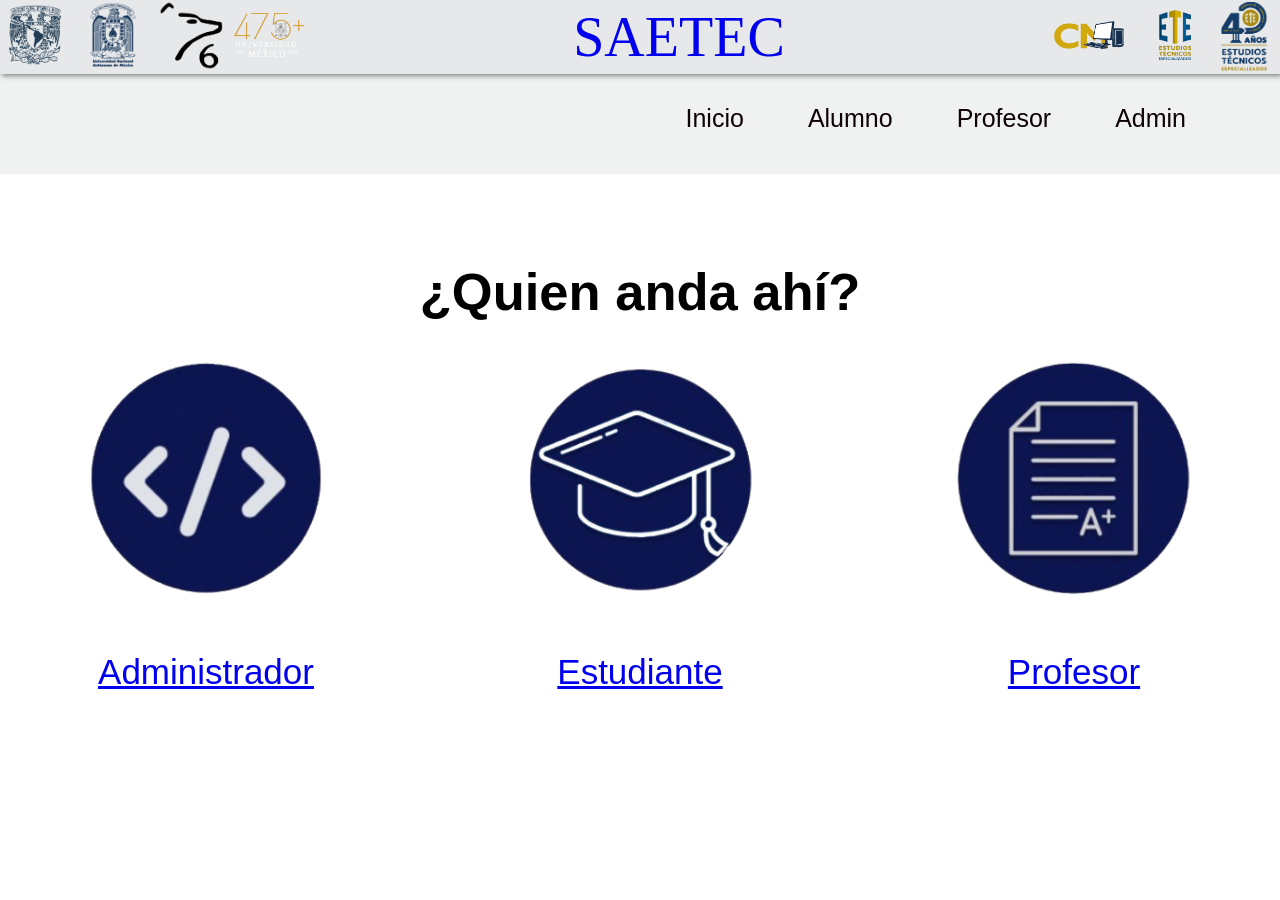
<file: templates/index.html>
<!DOCTYPE html>
<html lang="es">
<head>
    <meta charset="UTF-8">
    <meta name="viewport" content="width=device-width, initial-scale=1.0">
    <meta name="autor" content="Equipo 4: StatHorses">
    <meta name="description" content="Mi página de encabezado">
    <link rel="stylesheet" href="../statics/style/syle.css">


    <title>SAETEC</title>
</head>
<body>
    <header>
        <div id="iconos_unam">
            <div class="logo-unam">
                <a href="https://www.unam.mx/" target="_blank">
                    <img class="iconos"src="../statics/img/logo-escudo-unam.png" alt="Escudo de la UNAM">
                </a>
            </div>
            <div class="logo-enp">
                <a href="http://enp.unam.mx/" target="_blank">
                    <img class="iconos"src="../statics/img/logo_enp.jpeg" alt="Escudo de la UNAM">
                </a>
            </div>
            <div class="logo-enp6">
                <a href="https://www.prepa6.unam.mx/ENP6/_P6/" target="_blank">
                    <img class="iconos"src="../statics/img/logo-prepa6.png" alt="Escudo de la UNAM">
                </a>
            </div>
            <div class="logo-475años">
                <img class="iconos"src="../statics/img/logo-475años.png" alt="Escudo de la UNAM">
            </div>
        </div>
        <div id="titulo_encabezado">
            <a href="./index.html">
                <p>SAETEC</p>
            </a>
        </div>
        <div id="iconos_ete">
            <div class="logo-compu">
                <a href="https://www.ete.enp.unam.mx/CM.html">
                    <img class="iconos" src="../statics/img/logo_compu.jpeg" alt="Escudo de el Estudio Tecnico Especializado en Computacion">
                </a>
            </div>
            <div class="logo-ete"></div>
                <a href="https://www.ete.enp.unam.mx/">
                    <img class="iconos" src="../statics/img/logo-ete.png" alt="Escudo de los Estudios Tecnicos de la UNAM">
                </a>
            </div>
            <div class="logo-40años"></div>
                    <img class="iconos" src="../statics/img/logo-ete-40años.png" alt="Escudo de los 40 años Estudios Tecnicos de la UNAM"> 
            </div>
        </div>
    </header>
    <!------------------------BARRA DE NAVEGACIÓN--------------------------------->
    <nav class="nav">
        <div class="container">
            <nav class="menu">
                <a href="./index.html">Inicio</a>
                <a href="./inicio-sesion.php">Alumno</a>
                <a href="./inicio-sesion.php">Profesor</a>
                <a href="./inicio-sesion.php">Admin</a>
            </nav>
        </div>
    </nav>
    <br>
    <main>
        <div id="seleccion-perf">
            <h2>¿Quien anda ahí?</h2>
        </div>
        <div class="fila">
            <div class="bloque">
                <a href="./inicio-sesion.php">
                    <img src="../statics/img/admin-icon.png" alt="Icono perfil administrador" style="width: 60%;">
                    <p>Administrador</p>
                </a>
            </div>
            <div class="bloque">
                <a href="./inicio-sesion.php">
                    <img src="../statics/img/alumn-icon.png" alt="Icono perfil estudiante" style="width: 60%;">
                    <p>Estudiante</p>
                </a>
            </div>
            <div class="bloque">
                <a href="./inicio-sesion.php">
                    <img src="../statics/img/prof-icon.png" alt="Icono perfil profesor" style="width: 60%;">
                    <p>Profesor</p>
                </a>
            </div>
        </div>
    </main>
    
</body>
</html>
</file>
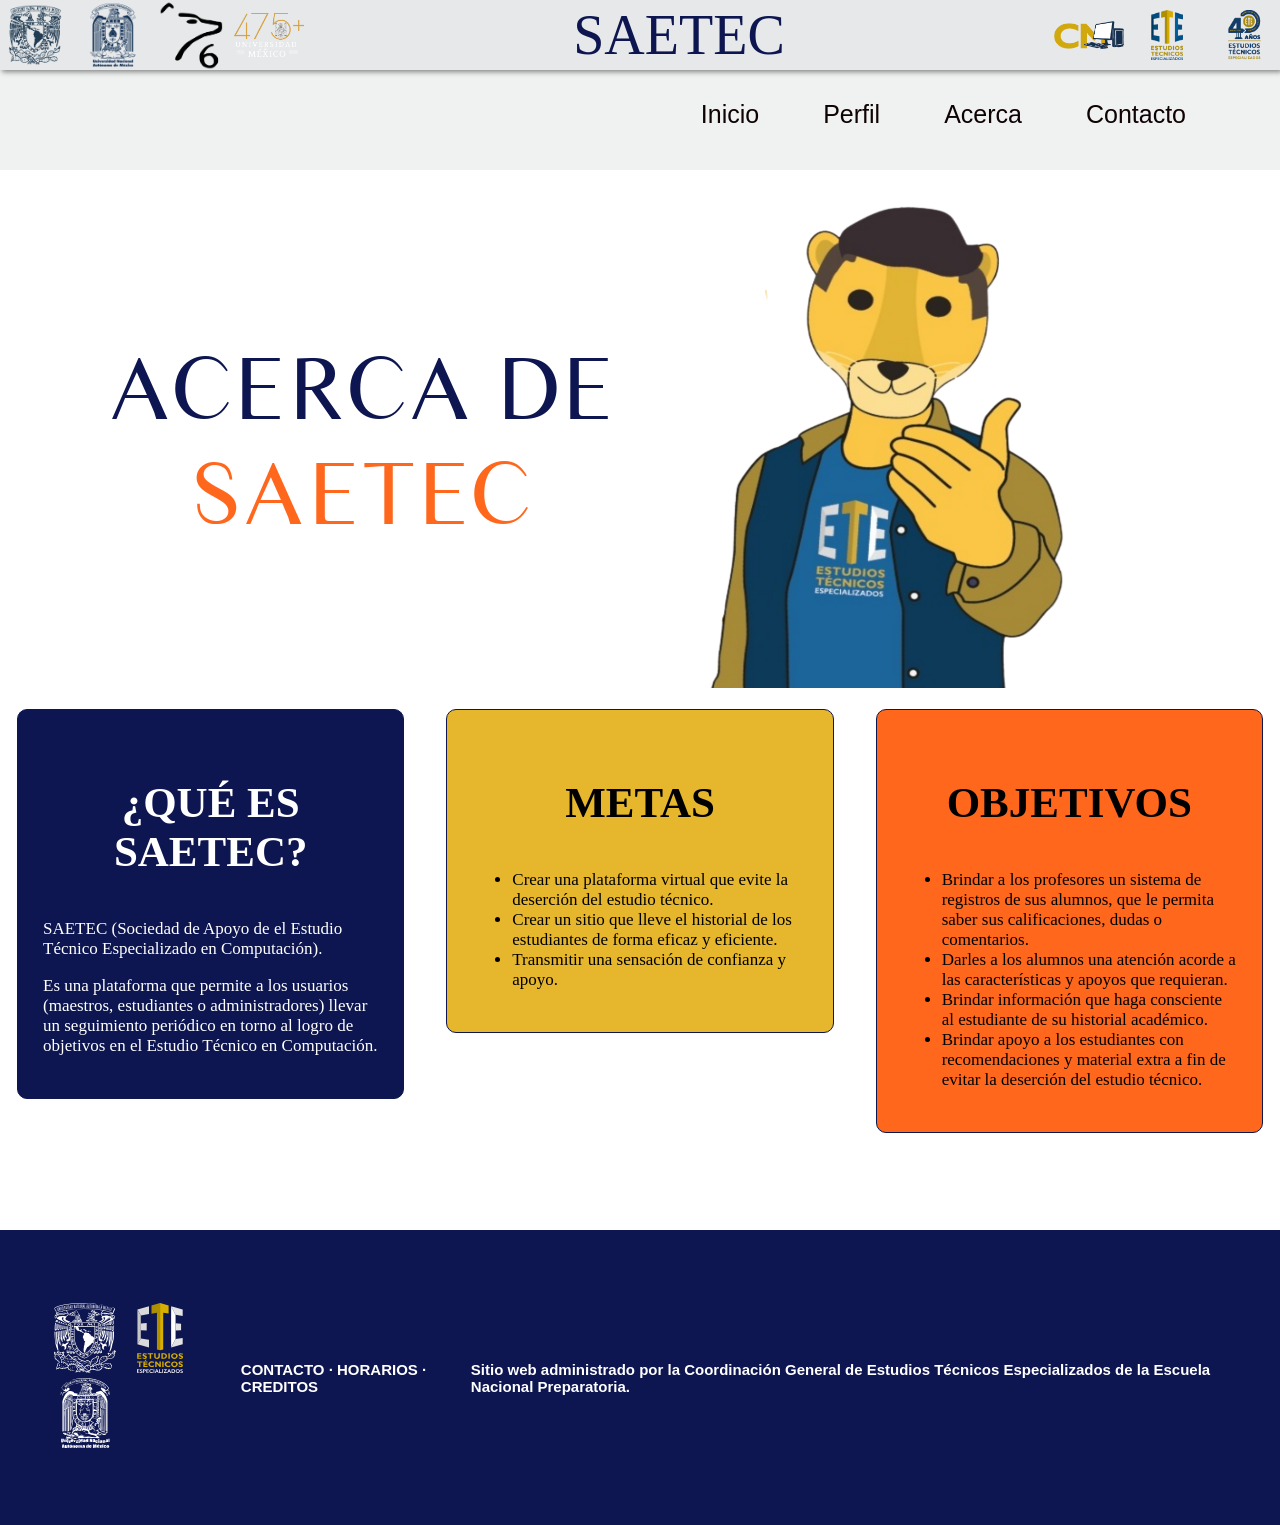
<file: templates/acerca-de.html>
<!DOCTYPE html>
<html lang="en">
<head>
    <meta charset="UTF-8">
    <meta name="viewport" content="width=device-width, initial-scale=1.0">
    <meta name="autor" content="Equipo 4: StatHorses">
    <meta name="description" content="Mi página de encabezado">
    <link rel="stylesheet" href="../statics/style/acerca-de.css">
    
    <title>SAETEC</title>
</head>
    <body>
        <!--Barra de búsqueda-->
        <header>
            <div id="iconos_unam">
                <img class="iconos" src="../statics/img/logo-escudo-unam.png" alt="Escudo de la UNAM">
                <img class="iconos" src="../statics/img/logo_enp.jpeg" alt="Escudo de la ENP">
                <img class="iconos" src="../statics/img/logo-prepa6.png" alt="Escudo de la ENP6">
                <img class="iconos" src="../statics/img/logo-475años.png" alt="Escudo de la 475-años">
            </div>
            <div id="titulo_encabezado">
                <p>SAETEC</p>
            </div>
            <div id="iconos_ete">
                <img class="iconos" src="../statics/img/logo_compu.jpeg" alt="Escudo de el Estudio Tecnico Especializado en Computacion">
                <img class="iconos" src="../statics/img/logo-ete.png" alt="Escudo de los Estudios Tecnicos de la UNAM">
                <img class="iconos" src="../statics/img/logo-ete-40años.png" alt="Escudo de los 40 años Estudios Tecnicos de la UNAM"> 
            </div>
        </header>
        <!------------------------BARRA DE NAVEGACIÓN--------------------------------->
        <nav class="nav">
            <div class="container">
                <nav class="menu">
                    <a href="./index.html">Inicio</a>
                    <a href="./perfil-alumno.html">Perfil</a>
                    <a href="./acerca-de.html">Acerca</a>
                    <a href="#">Contacto</a>
                </nav>
            </div>
        </nav>
        <br>
        <!------------------------ACERCA DE SAETEC------------------------>
        <div id="cont-general">
            <div id="cont-acerca-de">
                <div id="nombres-saetec">
                    <p class="acerca-de">ACERCA DE</p>
                    <p class="nom-pag">SAETEC</p>
                </div>
                <div id="puma-acerca-de">
                    <img class="puma-like" src="../statics/img/puma-like.png" alt="Puma de la UNAM, con pose de like">
                </div>
            </div>
            <div id="cont-info">
                <div class="subtemas">
                    <h3>¿QUÉ ES SAETEC?</h3>
                    <p>SAETEC (Sociedad de Apoyo de el Estudio Técnico Especializado en Computación).</p>
                    <p>Es una plataforma que permite a los usuarios (maestros, estudiantes o administradores) llevar un seguimiento periódico en torno al logro de objetivos en el Estudio Técnico en Computación.</p>
                </div>
                <div class="subtemas">
                    <h3>METAS</h3>
                <ul>
                    <li>Crear una plataforma virtual que evite la deserción del estudio técnico.</li>
                    <li>Crear un sitio que lleve el historial de los estudiantes de forma eficaz y eficiente.</li>
                    <li>Transmitir una sensación de confianza y apoyo.</li>
                </ul>
                </div>
                <div class="subtemas">
                    <h3>OBJETIVOS</h3>
                    <ul>
                        <li>Brindar a los profesores un sistema de registros de sus alumnos, que le permita saber sus calificaciones, dudas o comentarios.</li>
                        <li>Darles  a los alumnos una atención acorde a las características y apoyos que requieran.</li>
                        <li>Brindar información que haga consciente al estudiante de su historial académico.</li>
                        <li>Brindar apoyo a los estudiantes con recomendaciones y material extra a fin de evitar la deserción del estudio técnico.</li>
                    </ul>
                </div>
            </div>
        </div>
        <footer>
            <div id="iconos_unam">
                <h3>
                    <img class="iconos" src="../statics/img/logo_unam.svg" alt="Escudo de la UNAM">
                    <img class="iconos" src="../statics/img/logo_ete.svg" alt="Escudo de los Estudios Tecnicos de la UNAM">
                    <img class="iconos" src="../statics/img/logo_enp.svg" alt="Escudo de la ENP">
                </h3>
                <p class="link">
                    <a href="https://www.ete.enp.unam.mx/">CONTACTO</a>
                    <strong> · </strong>
                    <a href="https://www.ete.enp.unam.mx/" target="_blank">HORARIOS</a>
                    <strong> · </strong>
                    <a href="../templates/creditos.html">CREDITOS</a>
                    <p>Sitio web administrado por la Coordinación General de Estudios Técnicos Especializados de la Escuela Nacional Preparatoria.</p>
                </p>
                
            </div>
        </footer>
    </body>
</html>
</file>
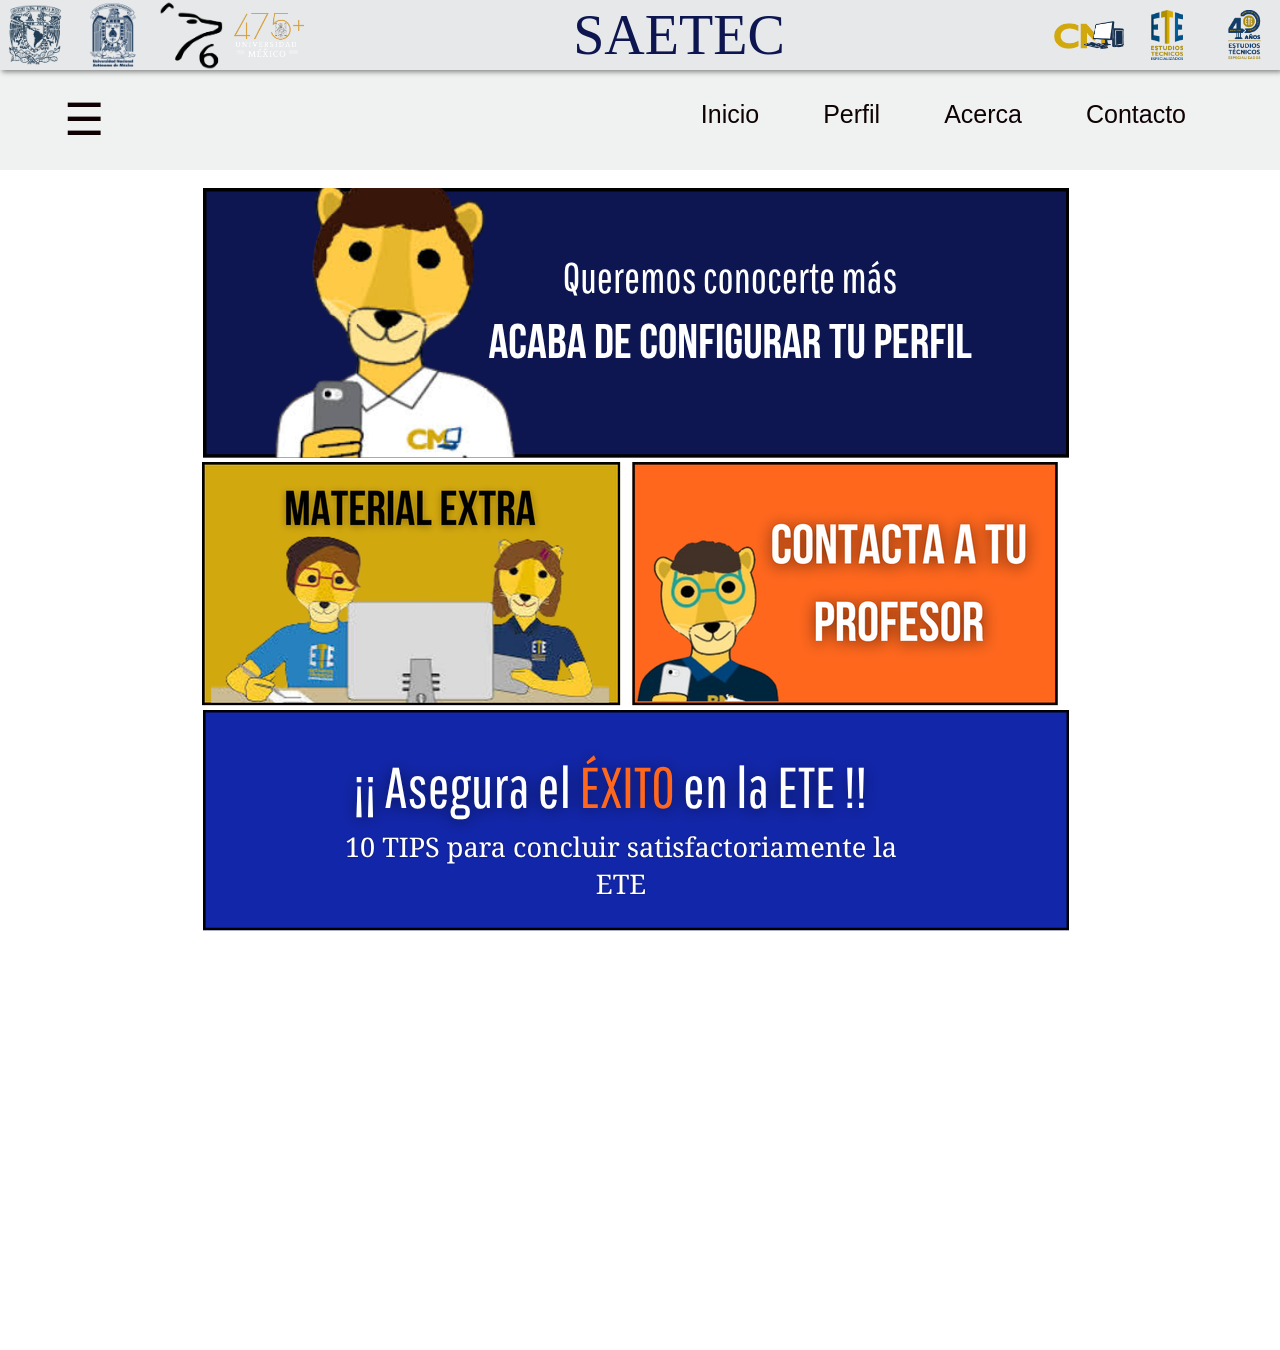
<file: templates/alumno.html>
<!DOCTYPE html>
<html lang="es">
<head>
    <meta charset="UTF-8">
    <meta name="viewport" content="width=device-width, initial-scale=1.0">
    <meta name="autor" content="Equipo 4: Aurora Vazquez">
    <meta name="description" content="Vista del Alumno">
    <link rel="stylesheet" href="../statics/style/alumno.css">
    <title>SAETEC: Alumno</title>
</head>
<body>
    <!---------------ENCABEZADO--------------------------->
    <header>
        <div id="iconos_unam">
            <img class="iconos"src="../statics/img/logo-escudo-unam.png" alt="Escuedo de la UNAM">
            <img class="iconos"src="../statics/img/logo_enp.jpeg" alt="Escuedo de la UNAM">
            <img class="iconos"src="../statics/img/logo-prepa6.png" alt="Escuedo de la UNAM">
            <img class="iconos"src="../statics/img/logo-475años.png" alt="Escuedo de la UNAM">
        </div>
        <div id="titulo_encabezado">
            <p>SAETEC</p>
        </div>
        <div id="iconos_ete">
            <img class="iconos" src="../statics/img/logo_compu.jpeg" alt="Escudo de el Estudio Tecnico Especializado en Computacion">
            <img class="iconos" src="../statics/img/logo-ete.png" alt="Escudo de los Estudios Tecnicos de la UNAM">
            <img class="iconos" src="../statics/img/logo-ete-40años.png" alt="Escudo de los 40 años Estudios Tecnicos de la UNAM"> 
        </div>
    </header>

    <!------------------------BARRA DE NAVEGACIÓN--------------------------------->
    <nav class="nav">
        <div class="container">
            <div class="btn-menu">
                <label for="btn-menu">☰</label>
            </div>
            <nav class="menu">
                <a href="./index.html">Inicio</a>
                <a href="./perfil-alumno.html">Perfil</a>
                <a href="./acerca-de.html">Acerca</a>
                <a href="#">Contacto</a>
            </nav>
        </div>
    </nav>
    <br>
    <!-------------------------------------BARRA LATERAL----------------------------------------->
    <aside>
        <div class="capa"> </div>
        <!--	--------------->
        <input type="checkbox" id="btn-menu"/>
        <div class="container-menu">
            <div class="cont-menu">
                <nav>
                    <h2>324308734</h2>
                    <a href="./perfil-alumno.html">Mi perfil</a>
                    <hr>
                    <a href="vista-perf-alumnos.html">Mis calificaciones</a>
                    <hr>
                    <a href="vista-perf-alumnos.html">Mis actividades</a>
                    <hr>
                    <a href="#">¿Cómo te has sentido?</a>
                    <hr>
                    <a href="../docs/2019_Acuerdo_Rectoria_02.pdf">Políticas de seguridad</a>
                    <hr>
                    <a href="#">Modificar datos</a>
                </nav>
                <label for="btn-menu">✖️</label>
            </div>
        </div>
    </aside>
    <!----------------------------------------CONTENIDO------------------------------------------->
    
    <main>
        <div id="contenido">
            <div id="forms">
                <a  href="./formalu.html">
                    <img src="../statics/img/forms.png" class="responsive-img" alt="Imagen animada de un puma que te pide completar tu perfil">
                </a>
            </div>
            <div id="material">
                <div class="extras">
                    <a href="./material_extra.html">
                        <img src="../statics/img/material_extra.png" alt="Imgen animada para ver material extra">
                    </a>
                </div>
                <div class="contacto">
                    <img src="../statics/img/contacta_profesor.png" alt="Imagen animada para contactar al profesor">
                </div>
            </div>
            <div id="coments">
                <img src="../statics/img/tips_alumnos.png" alt="Imagen animada para ver tips para sobrevvivir a la ete">
            </div>
        </div>
        
    </main>
    
</body>
</html>
</file>
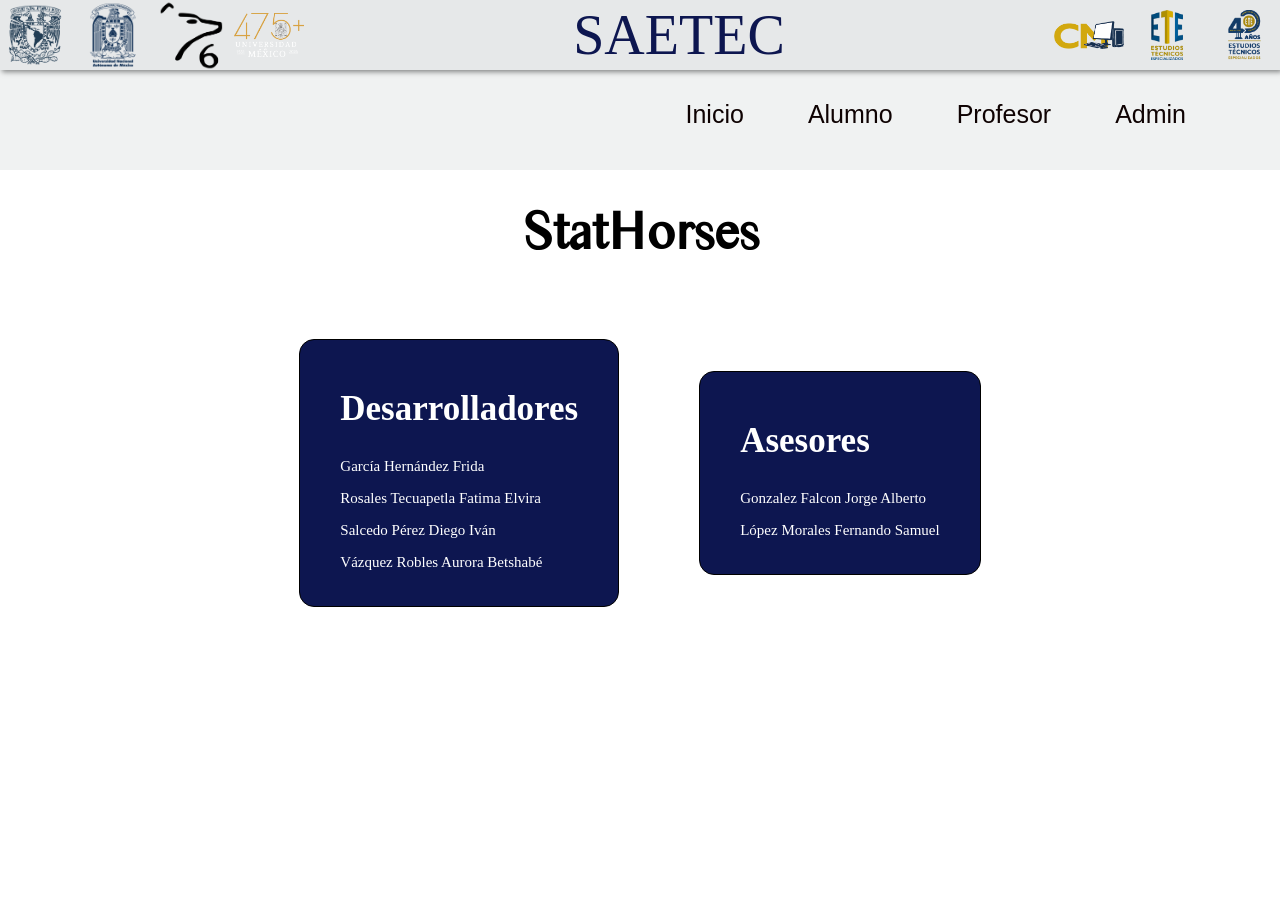
<file: templates/creditos.html>
<!DOCTYPE html>
<html lang="en">
<head>
    <meta charset="UTF-8">
    <meta name="viewport" content="width=device-width, initial-scale=1.0">
    <meta name="autor" content="Equipo 4: StatHorses">
    <meta name="description" content="Mi página de encabezado">
    <link rel="stylesheet" href="../statics/style/barra-busqueda-head.css">
    <link rel="stylesheet" href="../statics/style/creditos.css">
    
    <title>SAETEC</title>
</head>
<body>
    <!------------------------Barra de búsqueda------------------------>
    <header>
        <div id="iconos_unam">
            <img class="iconos" src="../statics/img/logo-escudo-unam.png" alt="Escudo de la UNAM">
            <img class="iconos" src="../statics/img/logo_enp.jpeg" alt="Escudo de la ENP">
            <img class="iconos" src="../statics/img/logo-prepa6.png" alt="Escudo de la ENP6">
            <img class="iconos" src="../statics/img/logo-475años.png" alt="Escudo de la 475-años">
        </div>
        <div id="titulo_encabezado">
            <p>SAETEC</p>
        </div>
        <div id="iconos_ete">
            <img class="iconos" src="../statics/img/logo_compu.jpeg" alt="Escudo de el Estudio Tecnico Especializado en Computacion">
            <img class="iconos" src="../statics/img/logo-ete.png" alt="Escudo de los Estudios Tecnicos de la UNAM">
            <img class="iconos" src="../statics/img/logo-ete-40años.png" alt="Escudo de los 40 años Estudios Tecnicos de la UNAM"> 
        </div>
    </header>
    <!------------------------BARRA DE NAVEGACIÓN------------------------>
    <nav class="nav">
        <div class="container">
            <nav class="menu">
                <a href="./index.html">Inicio</a>
                <a href="./alumno.html">Alumno</a>
                <a href="./profesor.html">Profesor</a>
                <a href="#">Admin</a>
            </nav>
        </div>
    </nav>
    <br>
    <h1>StatHorses</h1>
    <div id="equipo">
        <div>
            <h2>Desarrolladores</h2>
            <p>García Hernández Frida</p>
            <p>Rosales Tecuapetla Fatima Elvira</p>
            <p>Salcedo Pérez Diego Iván<p>
            <p>Vázquez Robles Aurora Betshabé</p>
        </div>
        <div>
            <h2>Asesores</h2>
            <p>Gonzalez Falcon Jorge Alberto</p>
            <p>López Morales Fernando Samuel</p>
        </div>
    </div>
</body>
</html>
</file>
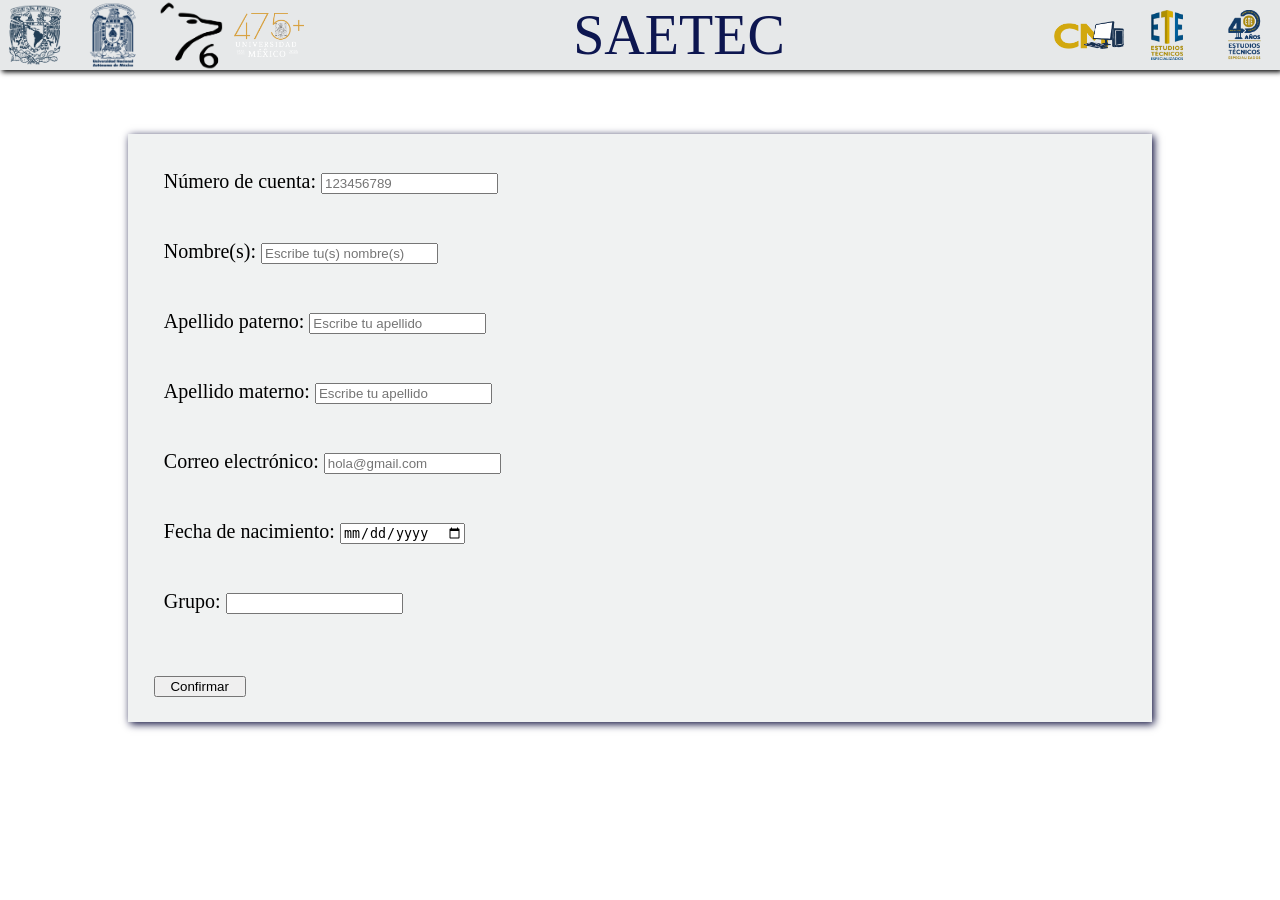
<file: templates/formalu.html>
<!DOCTYPE html>
<html lang="es">
<head>
    <meta charset="UTF-8">
    <meta name="viewport" content="width=device-width, initial-scale=1.0">
    <meta name="autor" content="Equipo 4: StatHorses">
    <meta name="description" content="Mi página de encabezado">
    <link rel="stylesheet" href="../statics/style/formalu.css">
    <title>Formulario del alumno</title>
</head>
<body>
    <header>
        <div id="iconos_unam">
            <img class="iconos"src="../statics/img/logo-escudo-unam.png" alt="Escudo de la UNAM">
            <img class="iconos"src="../statics/img/logo_enp.jpeg" alt="Escudo de la UNAM">
            <img class="iconos"src="../statics/img/logo-prepa6.png" alt="Escudo de la UNAM">
            <img id="aniv" class="iconos"src="../statics/img/logo-475años.png" alt="Escudo de la UNAM">
        </div>
        <div id="titulo_encabezado">
            <p>SAETEC</p>
        </div>
        <div id="iconos_ete">
            <img class="iconos" src="../statics/img/logo_compu.jpeg" alt="Escudo de el Estudio Tecnico Especializado en Computacion">
            <img class="iconos" src="../statics/img/logo-ete.png" alt="Escudo de los Estudios Tecnicos de la UNAM">
            <img class="iconos" src="../statics/img/logo-ete-40años.png" alt="Escudo de los 40 años Estudios Tecnicos de la UNAM"> 
        </div>
    </header>
    <form action=" " method="POST">
        <div class="form-grid">

            <div class="input-group">
                <label for="id_perfil">Número de cuenta:</label>
                <input type="text" name="id_perfil" id="ipt-id_perfil" placeholder="123456789" required>
            </div>

            <div class="input-group">
                <label for="nombre">Nombre(s):</label>
                <input type="text" name="nombre" id="ipt-nombre" placeholder="Escribe tu(s) nombre(s)" required>
            </div>

            <div class="input-group">
                <label for="apellidopat">Apellido paterno:</label>
                <input type="text" name="apellidopat" id="ipt-apellidopat" placeholder="Escribe tu apellido" required>
            </div>

            <div class="input-group">
                <label for="apellidomat">Apellido materno:</label>
                <input type="text" name="apellidomat" id="ipt-apellidomat" placeholder="Escribe tu apellido">
            </div>

            <div class="input-group">
                <label for="correo">Correo electrónico:</label>
                <input type="email" name="correo" id="ipt-correo" placeholder="hola@gmail.com" required>
            </div>

            <div class="input-group">
                <label for="fecha_nacimiento">Fecha de nacimiento:</label>
                <input type="date" name="fecha_nacimiento" id="ipt-fecha_nacimiento" required>
            </div>

            <div class="input-group">
                <label for="grupo">Grupo:</label>
                <input type="text" name="grupo" id="ipt-grupo">
            </div>

        </div>
        
        <button type="submit" class="btn-submit">Confirmar</button>
    </form>
</body>
</html>
</file>
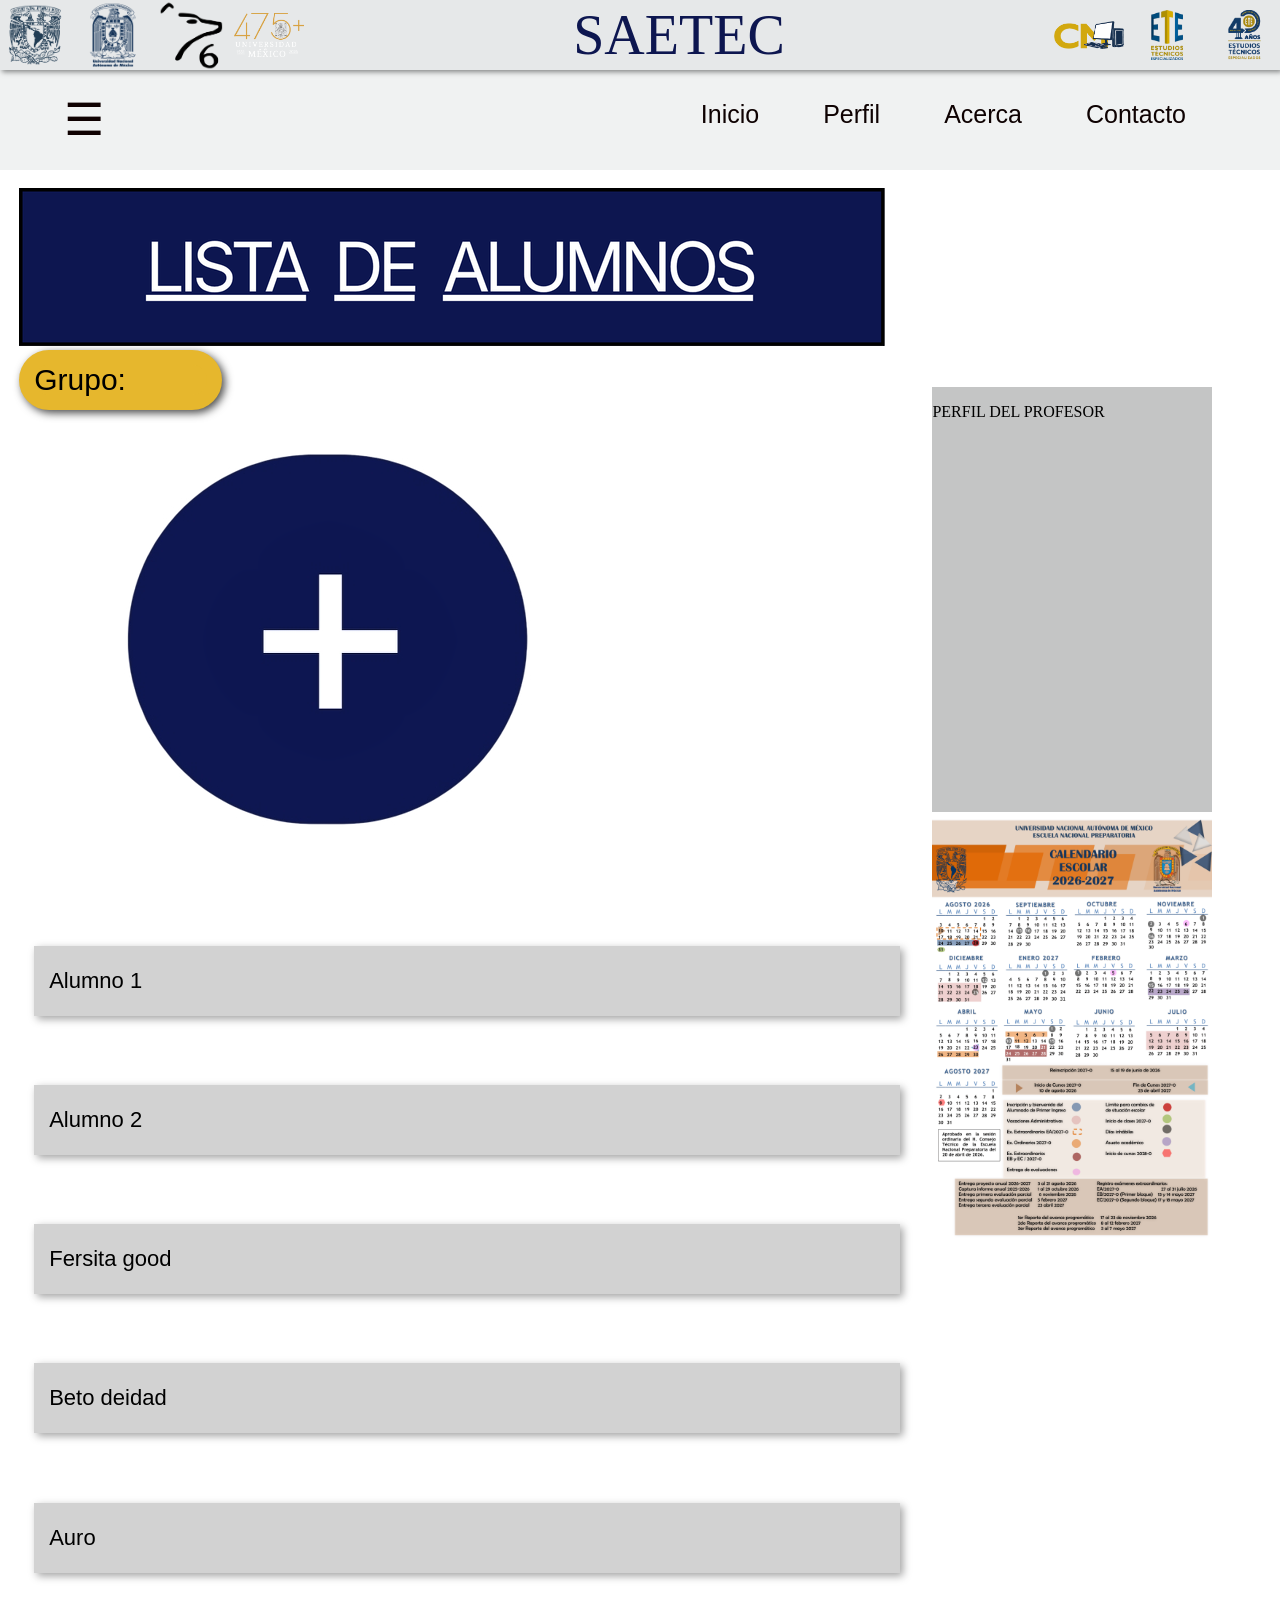
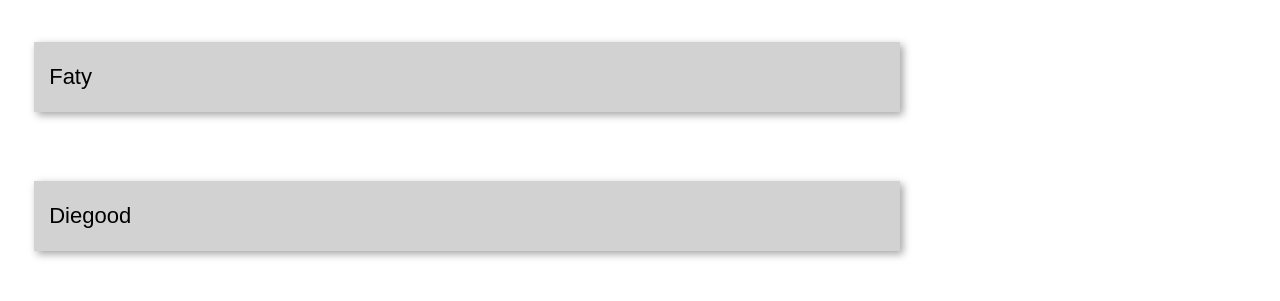
<file: templates/lista-alumnos.html>
<!DOCTYPE html>
<html lang="es">
<head>
    <meta charset="UTF-8">
    <meta name="viewport" content="width=device-width, initial-scale=1.0">
    <meta name="autor" content="Equipo 4: Frida Garcia">
    <meta name="description" content="Lista de Alumnos">
    <link rel="stylesheet" href="../statics/style/lista-alumnos.css">
    <title>SAETEC: Lista de alumnos</title>
</head>
<body>
    <header>
        <div id="iconos_unam">
            <img class="iconos"src="../statics/img/logo-escudo-unam.png" alt="Escuedo de la UNAM">
            <img class="iconos"src="../statics/img/logo_enp.jpeg" alt="Escuedo de la UNAM">
            <img class="iconos"src="../statics/img/logo-prepa6.png" alt="Escuedo de la UNAM">
            <img class="iconos"src="../statics/img/logo-475años.png" alt="Escuedo de la UNAM">
        </div>
        <div id="titulo_encabezado">
            <p>SAETEC</p>
        </div>
        <div id="iconos_ete">
            <img class="iconos" src="../statics/img/logo_compu.jpeg" alt="Escudo de el Estudio Tecnico Especializado en Computacion">
            <img class="iconos" src="../statics/img/logo-ete.png" alt="Escudo de los Estudios Tecnicos de la UNAM">
            <img class="iconos" src="../statics/img/logo-ete-40años.png" alt="Escudo de los 40 años Estudios Tecnicos de la UNAM"> 
        </div>
    </header>
    <!------------------------BARRA DE NAVEGACIÓN--------------------------------->
    <nav class="nav">
        <div class="container">
            <div class="btn-menu">
                <label for="btn-menu">☰</label>
            </div>
            <nav class="menu">
                <a href="./index.html">Inicio</a>
                <a href="./perfil-alumno.html">Perfil</a>
                <a href="./acerca-de.html">Acerca</a>
                <a href="#">Contacto</a>
            </nav>
        </div>
    </nav>
    <br>
    <!-------------------------------------BARRA LATERAL----------------------------------------->
    <aside>
        <div class="capa"> </div>
        <!--	--------------->
        <input type="checkbox" id="btn-menu"/>
        <div class="container-menu">
            <div class="cont-menu">
                <nav>
                    <h2>324308734</h2>
                    <a href="./perfil-alumno.html">Mi perfil</a>
                    <hr>
                    <a href="vista-perf-alumnos.html">Mis calificaciones</a>
                    <hr>
                    <a href="vista-perf-alumnos.html">Mis actividades</a>
                    <hr>
                    <a href="#">¿Cómo te has sentido?</a>
                    <hr>
                    <a href="../docs/2019_Acuerdo_Rectoria_02.pdf">Políticas de seguridad</a>
                    <hr>
                    <a href="#">Modificar datos</a>
                </nav>
                <label for="btn-menu">✖️</label>
            </div>
        </div>
    </aside>
    <!--------------------------------------------------CONTENIDO---------------------------------->
    <main>
        <div id="bloque-list">
            <div class="lista_alum">
                <img src="../statics/img/lista_alumnos.png" alt="Imagen para acceder a la lista de alumnos" title="añadir alumno">

            </div>

            <div id="grupos">
                <div class="boton-grupos">
                    <p>Grupo: </p> 
                </div>
                <div class="boton">
                    <img src="../statics/img/boton-list-alumn.png">
                </div>
            </div>
            <div id="lista-alumnos">
                <div class="alumno">
                    <p>Alumno 1</p>
                </div>
                <div class="alumno">
                    <p>Alumno 2</p>
                </div>
                <div class="alumno">
                    <p> Fersita good </p>
                </div>
                <div class="alumno">
                    <p>Beto deidad </p>
                </div>
                <div class="alumno">
                    <p> Auro</p>
                </div><div class="alumno">
                    <p>Faty</p>
                </div>
                <div class="alumno">
                    <p>Diegood</p>
                </div>
            </div>
        </div>

        <div id="barra-lateral">
            <div class="perfil_prof">
                <p>PERFIL DEL PROFESOR </p>
            </div>
            <div  class="calendario">
                <img src="../statics/img/Calendario-2027.png">
            </div>
        </div>
    </main>
</body>
</html>
</file>
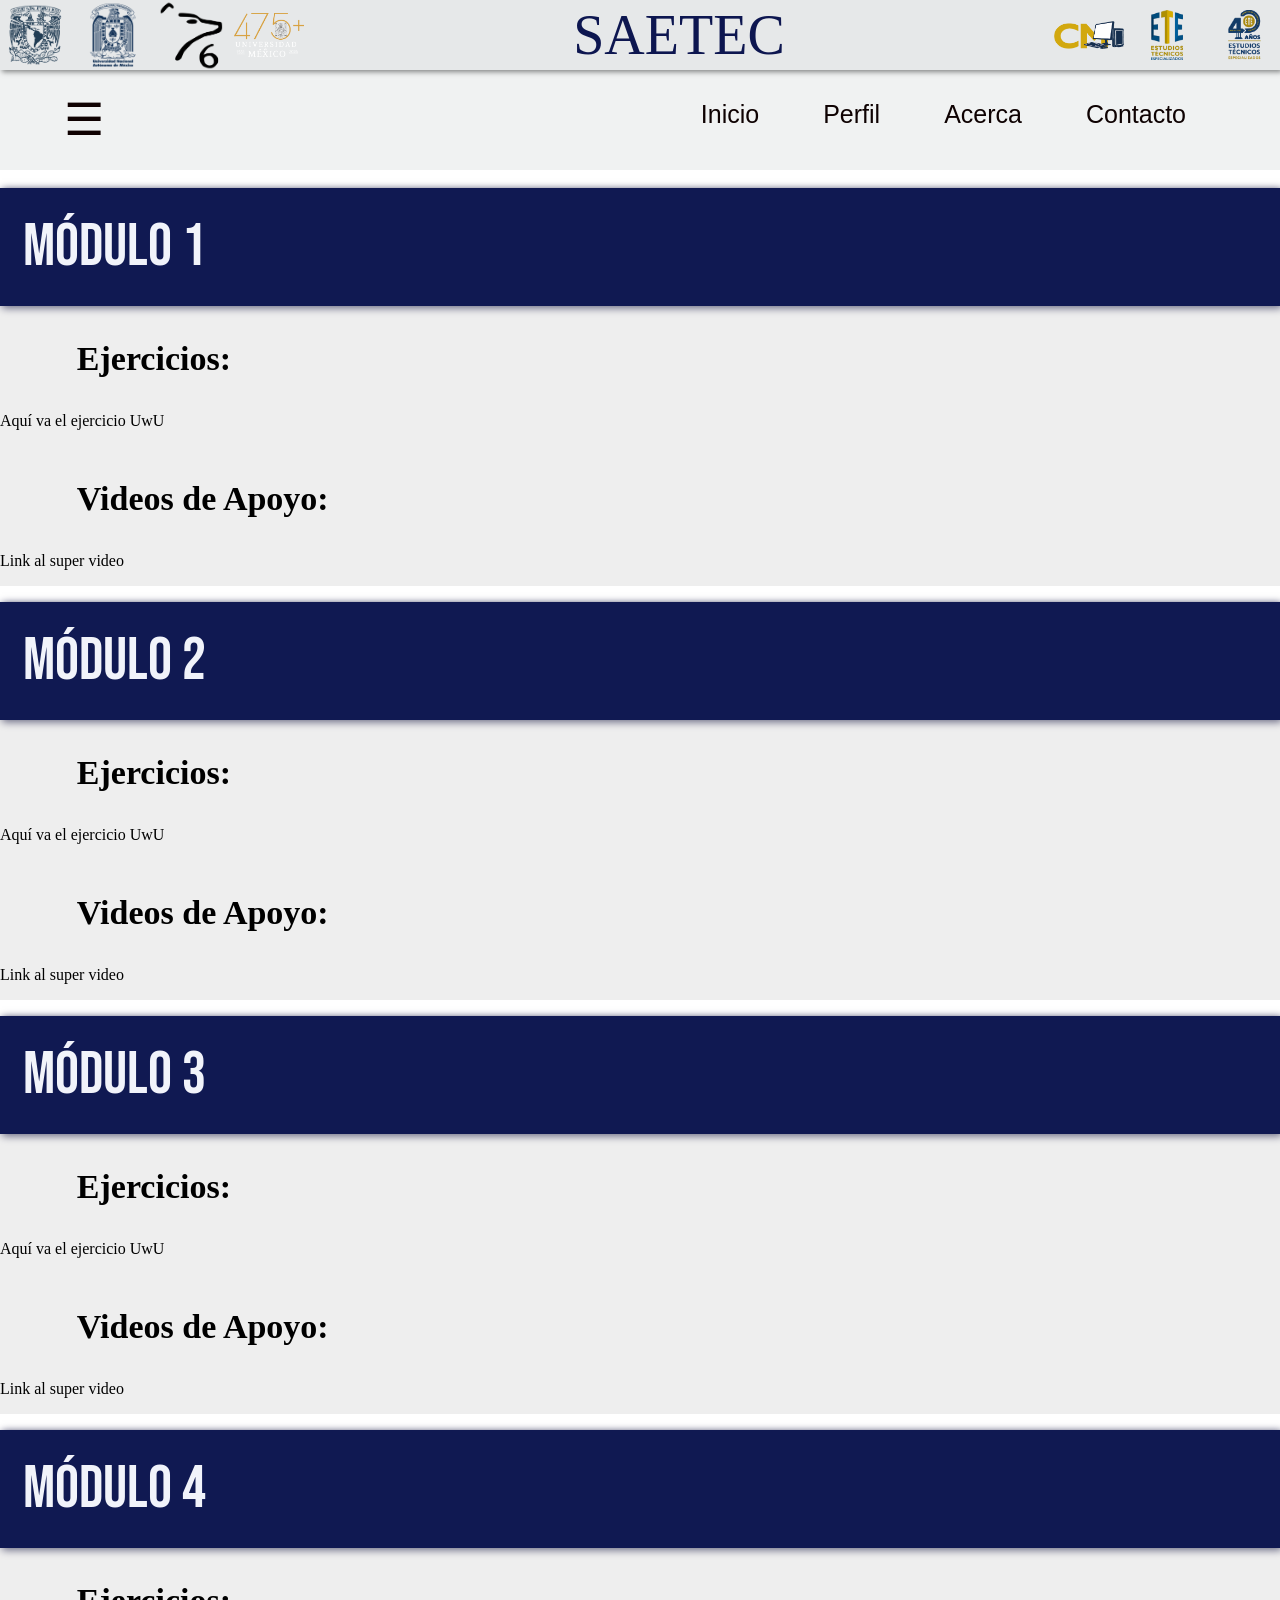
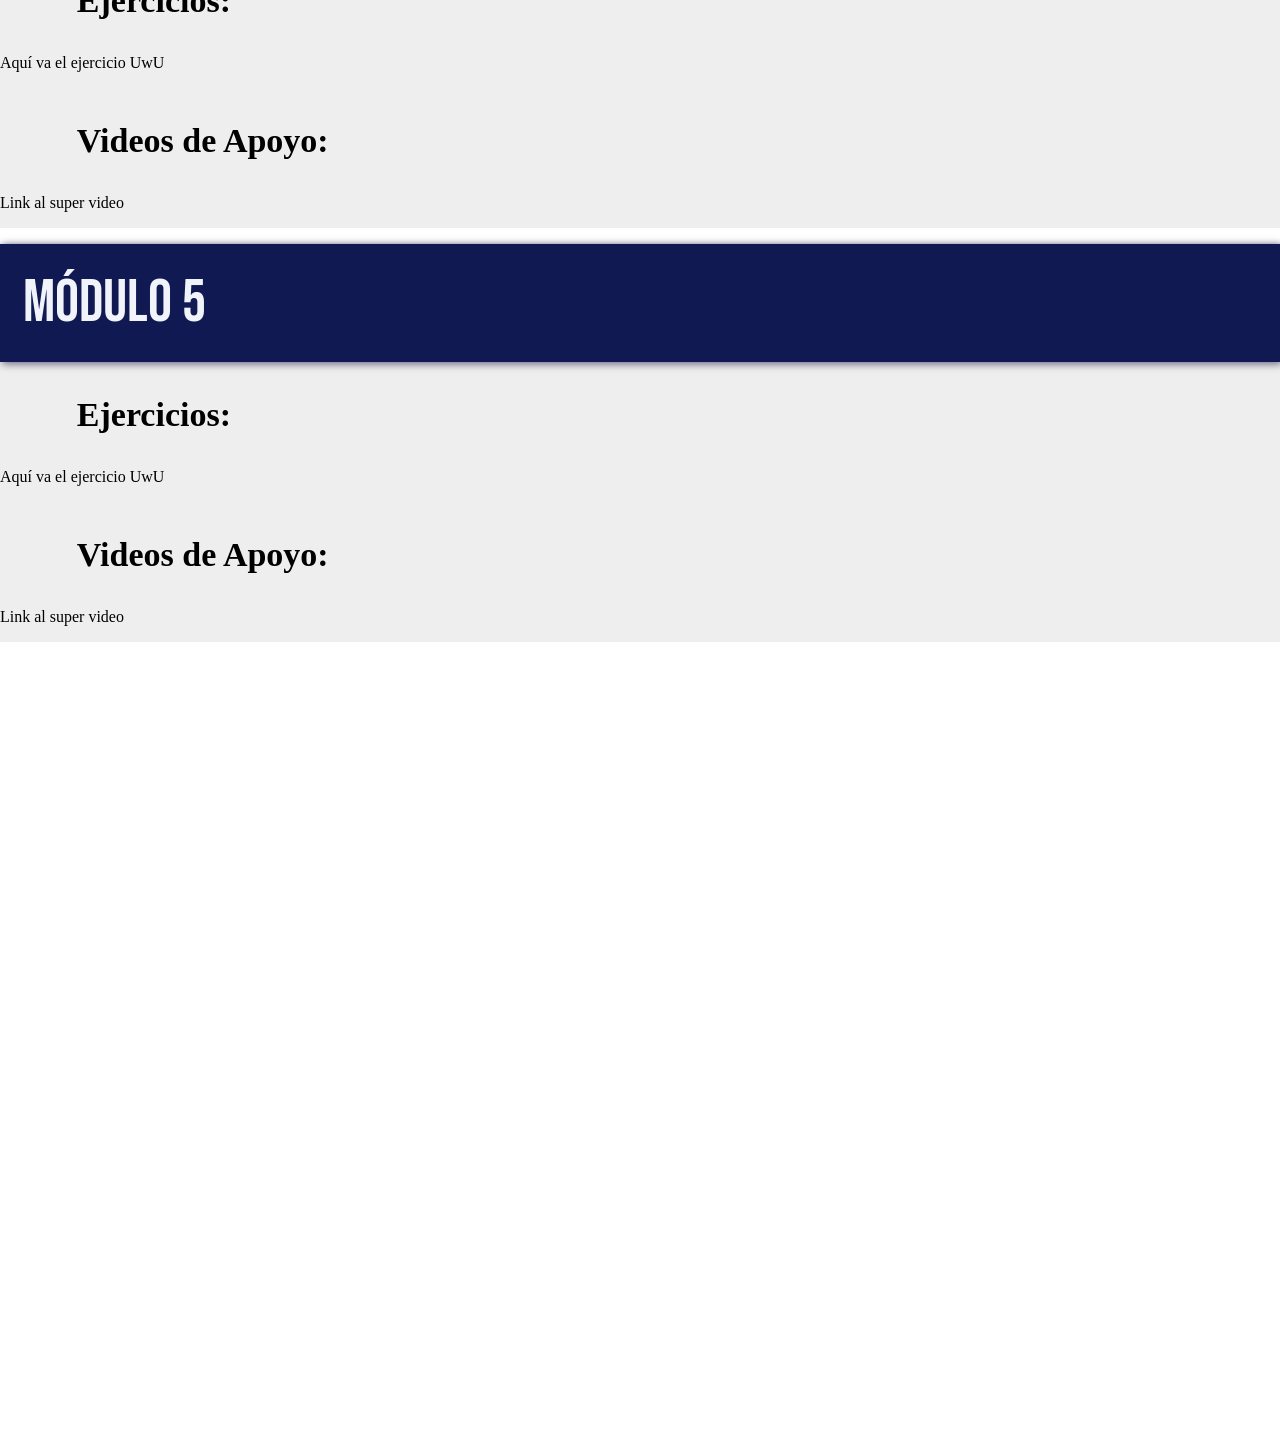
<file: templates/material_extra.html>
<!DOCTYPE html>
<html lang="en">
<head>
    <meta charset="UTF-8">
    <meta name="viewport" content="width=device-width, initial-scale=1.0">
    <meta name="autor" content="Equipo 4: Aurora Vazquez">
    <meta name="description" content="Vista del Alumno">
    <link rel="stylesheet" href="../statics/style/material_extra.css">
    <title>SAETEC: Alumno</title>
</head>
<body>
    <!---------------ENCABEZADO--------------------------->
    <header>
        <div id="iconos_unam">
            <img class="iconos"src="../statics/img/logo-escudo-unam.png" alt="Escuedo de la UNAM">
            <img class="iconos"src="../statics/img/logo_enp.jpeg" alt="Escuedo de la UNAM">
            <img class="iconos"src="../statics/img/logo-prepa6.png" alt="Escuedo de la UNAM">
            <img class="iconos"src="../statics/img/logo-475años.png" alt="Escuedo de la UNAM">
        </div>
        <div id="titulo_encabezado">
            <p>SAETEC</p>
        </div>
        <div id="iconos_ete">
            <img class="iconos" src="../statics/img/logo_compu.jpeg" alt="Escudo de el Estudio Tecnico Especializado en Computacion">
            <img class="iconos" src="../statics/img/logo-ete.png" alt="Escudo de los Estudios Tecnicos de la UNAM">
            <img class="iconos" src="../statics/img/logo-ete-40años.png" alt="Escudo de los 40 años Estudios Tecnicos de la UNAM"> 
        </div>
    </header>

    <!------------------------BARRA DE NAVEGACIÓN--------------------------------->
    <nav class="nav">
        <div class="container">
            <div class="btn-menu">
                <label for="btn-menu">☰</label>
            </div>
            <nav class="menu">
                <a href="./index.html">Inicio</a>
                <a href="./perfil-alumno.html">Perfil</a>
                <a href="./acerca-de.html">Acerca</a>
                <a href="#">Contacto</a>
            </nav>
        </div>
    </nav>
    <br>
    <!-------------------------------------BARRA LATERAL----------------------------------------->
    <aside>
        <div class="capa"> </div>
        <!--	--------------->
        <input type="checkbox" id="btn-menu"/>
        <div class="container-menu">
            <div class="cont-menu">
                <nav>
                    <h2>324308734</h2>
                    <a href="./perfil-alumno.html">Mi perfil</a>
                    <hr>
                    <a href="vista-perf-alumnos.html">Mis calificaciones</a>
                    <hr>
                    <a href="vista-perf-alumnos.html">Mis actividades</a>
                    <hr>
                    <a href="#">¿Cómo te has sentido?</a>
                    <hr>
                    <a href="../docs/2019_Acuerdo_Rectoria_02.pdf">Políticas de seguridad</a>
                    <hr>
                    <a href="#">Modificar datos</a>
                </nav>
                <label for="btn-menu">✖️</label>
            </div>
        </div>
    </aside>
    <!----------------------------------------CONTENIDO------------------------------------------->
    <main>
        <div id="materiales">
            <div id="modulo">
                <div class="titulo_modulo">Módulo 1</div>
                <div class="ejercicio">
                    <h3> Ejercicios: </h3>
                        <p>Aquí va el ejercicio UwU</p>
                </div>
                <div class="video">
                    <h3>Videos de Apoyo:</h3>
                        <p>Link al super video</p>
                </div>
            </div>
            <div id="modulo">
                <div class="titulo_modulo">Módulo 2</div>
                <div class="ejercicio">
                    <h3> Ejercicios: </h3>
                        <p>Aquí va el ejercicio UwU</p>
                </div>
                <div class="video">
                    <h3>Videos de Apoyo:</h3>
                        <p>Link al super video</p>
                </div>
            </div>
            <div id="modulo">
                <div class="titulo_modulo">Módulo 3</div>
                <div class="ejercicio">
                    <h3> Ejercicios: </h3>
                        <p>Aquí va el ejercicio UwU</p>
                </div>
                <div class="video">
                    <h3>Videos de Apoyo:</h3>
                        <p>Link al super video</p>
                </div>
            </div>
            <div id="modulo">
                <div class="titulo_modulo">Módulo 4</div>
                <div class="ejercicio">
                    <h3> Ejercicios: </h3>
                        <p>Aquí va el ejercicio UwU</p>
                </div>
                <div class="video">
                    <h3>Videos de Apoyo:</h3>
                        <p>Link al super video</p>
                </div>
            </div>
            <div id="modulo">
                <div class="titulo_modulo">Módulo 5</div>
                <div class="ejercicio">
                    <h3> Ejercicios: </h3>
                        <p>Aquí va el ejercicio UwU</p>
                </div>
                <div class="video">
                    <h3>Videos de Apoyo:</h3>
                        <p>Link al super video</p>
                </div>
            </div>
        </div>
    </main>
</body>
</html>
</file>
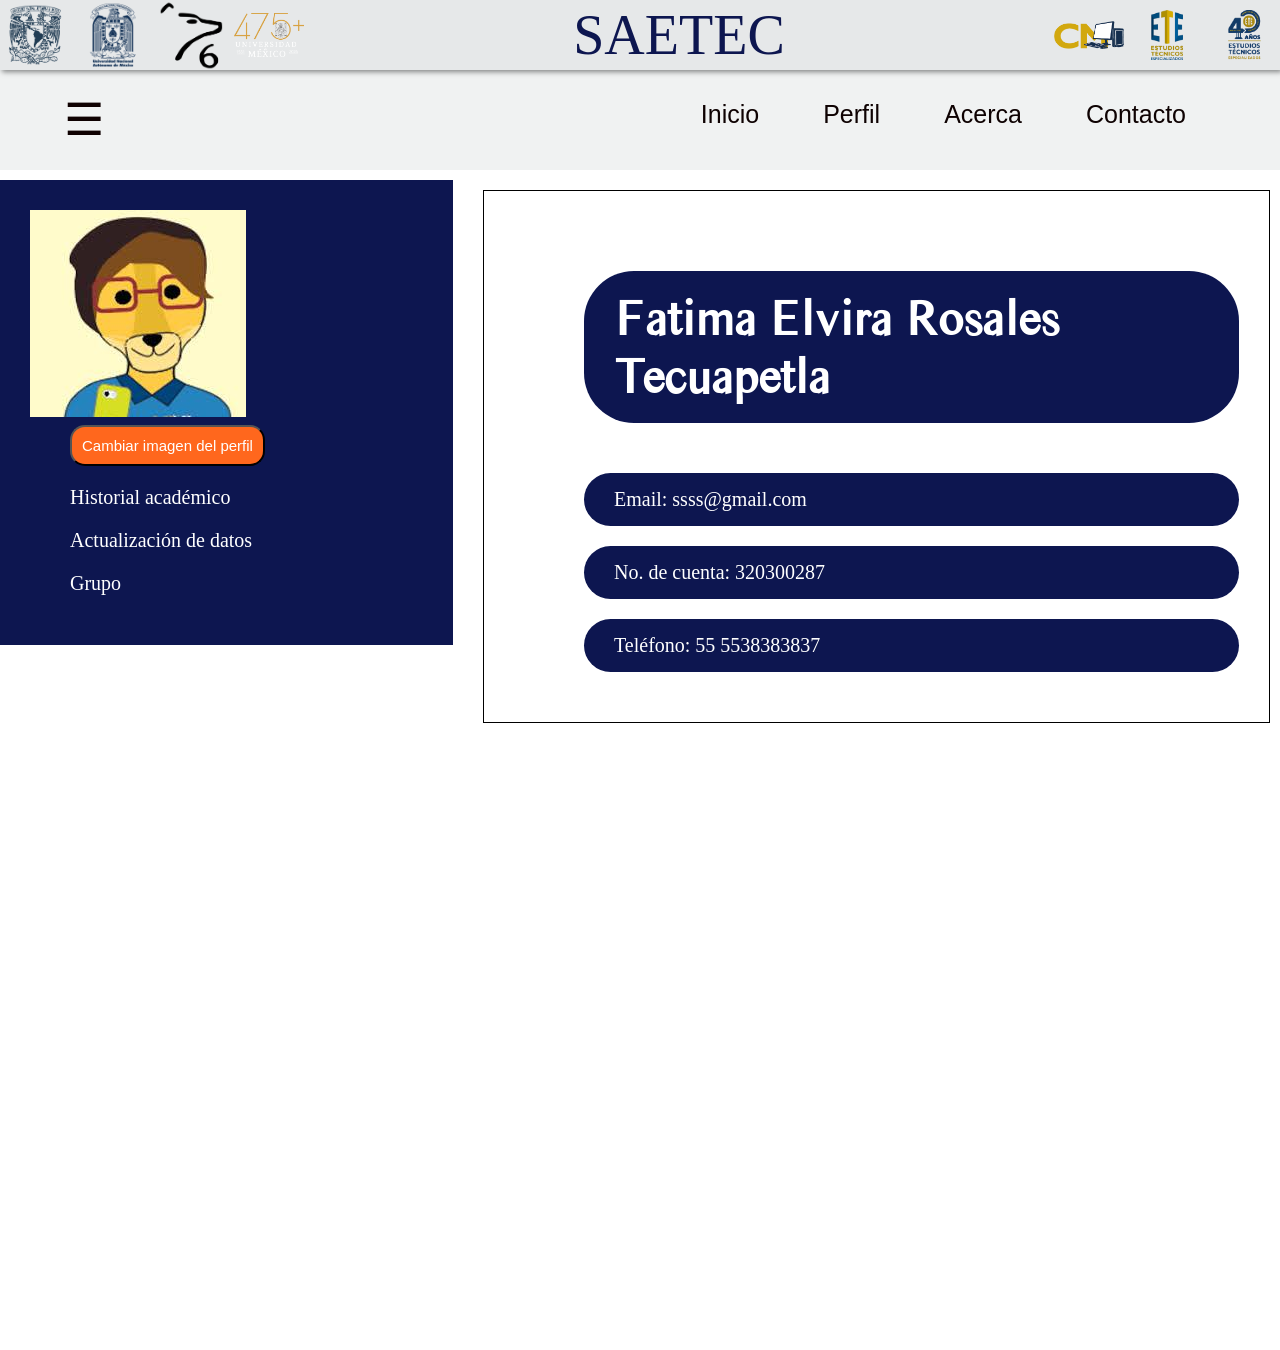
<file: templates/perfil-alumno.html>
<!DOCTYPE html>
<html lang="en">
<head>
    <meta charset="UTF-8">
    <meta name="viewport" content="width=device-width, initial-scale=1.0">
    <meta name="autor" content="Equipo 4: StatHorses">
    <meta name="description" content="Mi página de encabezado">
    <link rel="stylesheet" href="../statics/style/barra-busqueda-head.css">
    <link rel="stylesheet" href="../statics/style/perfil-alumno.css">
    
    <title>SAETEC</title>
</head>
    <body>
        <!--Barra de búsqueda-->
        <header>
            <div id="iconos_unam">
                <img class="iconos" src="../statics/img/logo-escudo-unam.png" alt="Escudo de la UNAM">
                <img class="iconos" src="../statics/img/logo_enp.jpeg" alt="Escudo de la UNAM">
                <img class="iconos" src="../statics/img/logo-prepa6.png" alt="Escudo de la UNAM">
                <img class="iconos" src="../statics/img/logo-475años.png" alt="Escudo de la UNAM">
            </div>
            <div id="titulo_encabezado">
                <p>SAETEC</p>
            </div>
            <div id="iconos_ete">
                <img class="iconos" src="../statics/img/logo_compu.jpeg" alt="Escudo de el Estudio Tecnico Especializado en Computacion">
                <img class="iconos" src="../statics/img/logo-ete.png" alt="Escudo de los Estudios Tecnicos de la UNAM">
                <img class="iconos" src="../statics/img/logo-ete-40años.png" alt="Escudo de los 40 años Estudios Tecnicos de la UNAM"> 
            </div>
        </header>
        <!------------------------BARRA DE NAVEGACIÓN--------------------------------->
        <nav class="nav">
            <div class="container">
                <div class="btn-menu">
                    <label for="btn-menu">☰</label>
                </div>
                <nav class="menu">
                    <a href="./index.html">Inicio</a>
                    <a href="./perfil-alumno.html">Perfil</a>
                    <a href="./acerca-de.html">Acerca</a>
                    <a href="#">Contacto</a>
                </nav>
            </div>
        </nav>
        <!-------------------------------------BARRA LATERAL----------------------------------------->
        <aside>
            <div class="capa"> </div>
            <!--  --------------->
            <input type="checkbox" id="btn-menu"/>
            <div class="container-menu">
                <div class="cont-menu">
                    <nav>
                        <h2>324308734</h2>
                        <a href="./perfil-alumno.html">Mi perfil</a>
                        <hr>
                        <a href="vista-perf-alumnos.html">Mis calificaciones</a>
                        <hr>
                        <a href="vista-perf-alumnos.html">Mis actividades</a>
                        <hr>
                        <a href="#">¿Cómo te has sentido?</a>
                        <hr>
                        <a href="../docs/2019_Acuerdo_Rectoria_02.pdf">Políticas de seguridad</a>
                        <hr>
                        <a href="#">Modificar datos</a>
                    </nav>
                    <label for="btn-menu">✖️</label>
                </div>
            </div>
        </aside>
        <!----------------------------------------CONTENIDO------------------------------------------->
        <div id="cont-general">
            <div id="barra-lateral">
                <img src="../statics/img/perfil-icon.jpeg" alt="Foto del alumno" class="alumno-icon">
                <button>Cambiar imagen del perfil</button>
                <p>Historial académico</p>
                <p>Actualización de datos</p>
                <p>Grupo</p>
            </div>
            <div id="datos-alumno">
                <div >
                    <h3>Fatima Elvira Rosales Tecuapetla</h3>
                    <p name="correo-usuario">Email: ssss@gmail.com</p>
                    <p name="no-cuenta">No. de cuenta: 320300287</p>
                    <p name="telefono">Teléfono: 55 5538383837</p>
                </div>
            </div>
        </div>
    </body>
</html>
</file>
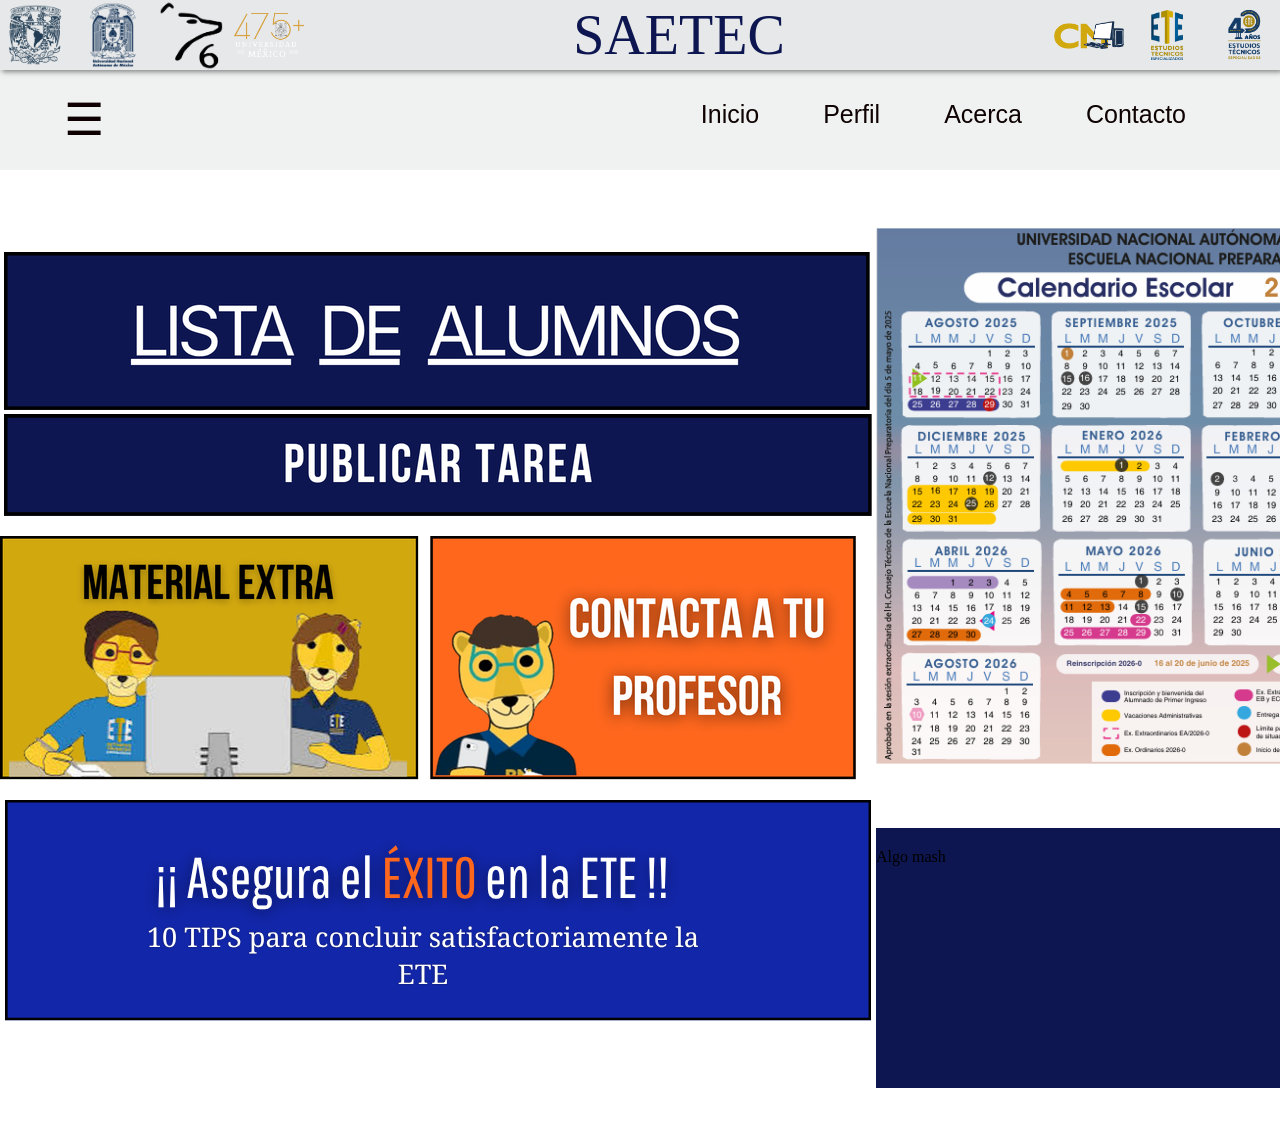
<file: templates/profesor.html>
<!DOCTYPE html>
<html lang="es">
<head>
    <meta charset="UTF-8">
    <meta name="viewport" content="width=device-width, initial-scale=1.0">
    <meta name="autor" content="Equipo 4: Aurora Vazquez">
    <meta name="description" content="Vista del Alumno">
    <link rel="stylesheet" href="../statics/style/profesor.css">
    <title>SAETEC: Alumno</title>
</head>
<body>
    <!---------------ENCABEZADO--------------------------->
    <header>
        <div id="iconos_unam">
            <img class="iconos"src="../statics/img/logo-escudo-unam.png" alt="Escuedo de la UNAM">
            <img class="iconos"src="../statics/img/logo_enp.jpeg" alt="Escuedo de la UNAM">
            <img class="iconos"src="../statics/img/logo-prepa6.png" alt="Escuedo de la UNAM">
            <img class="iconos"src="../statics/img/logo-475años.png" alt="Escuedo de la UNAM">
        </div>
        <div id="titulo_encabezado">
            <p>SAETEC</p>
        </div>
        <div id="iconos_ete">
            <img class="iconos" src="../statics/img/logo_compu.jpeg" alt="Escudo de el Estudio Tecnico Especializado en Computacion">
            <img class="iconos" src="../statics/img/logo-ete.png" alt="Escudo de los Estudios Tecnicos de la UNAM">
            <img class="iconos" src="../statics/img/logo-ete-40años.png" alt="Escudo de los 40 años Estudios Tecnicos de la UNAM"> 
        </div>
    </header>

    <!------------------------BARRA DE NAVEGACIÓN--------------------------------->
    <nav class="nav">
        <div class="container">
            <div class="btn-menu">
                <label for="btn-menu">☰</label>
            </div>
            <nav class="menu">
                <a href="./index.html">Inicio</a>
                <a href="./perfil-alumno.html">Perfil</a>
                <a href="./acerca-de.html">Acerca</a>
                <a href="#">Contacto</a>
            </nav>
        </div>
    </nav>
    <br>
    <!-------------------------------------BARRA LATERAL----------------------------------------->
    <aside>
        <div class="capa"> </div>
        <!--	--------------->
        <input type="checkbox" id="btn-menu"/>
        <div class="container-menu">
            <div class="cont-menu">
                <nav>
                    <h2>324308734</h2>
                    <a href="./perfil-alumno.html">Mi perfil</a>
                    <hr>
                    <a href="vista-perf-alumnos.html">Mis calificaciones</a>
                    <hr>
                    <a href="vista-perf-alumnos.html">Mis actividades</a>
                    <hr>
                    <a href="#">¿Cómo te has sentido?</a>
                    <hr>
                    <a href="../docs/2019_Acuerdo_Rectoria_02.pdf">Políticas de seguridad</a>
                    <hr>
                    <a href="#">Modificar datos</a>
                </nav>
                <label for="btn-menu">✖️</label>
            </div>
        </div>
    </aside>
    <!----------------------------------------CONTENIDO------------------------------------------->
    
    <main>
        <div id="contenido">
            <div id="lista">
                <div class="lista_alum">
                    <a href="./lista-alumnos.html">
                        <img src="../statics/img/lista_alumnos.png" alt="Imagen para acceder a la lista de alumnos">
                    </a>
                </div>
                <div class="tarea">
                    <img src="../statics/img/publi_tarea.png" alt="Imagen con texto publicar tarea">

                </div>
            </div>
            <div id="material">
                <div class="extras">
                    <a href="./material_extra.html">
                        <img src="../statics/img/material_extra.png" alt="Imgen animada para ver material extra">
                    </a>                </div>
                <div class="contacto">
                    <img src="../statics/img/contacta_profesor.png" alt="Imagen animada para contactar al profesor">
                </div>
            </div>
            <div id="coments">
                <img src="../statics/img/tips_alumnos.png" alt="Imagen animada para ver tips para sobrevvivir a la ete">
            </div>
        </div>
        
        <div id="calendario">
            <div id="cal">
                <img src="../statics/img/calendario.png" alt="Calenadrio enp">
            </div>
            <div>
                <p>Algo mash</p>
            </div>
        </div>
    
    </main>
    
</body>
</html>
</file>
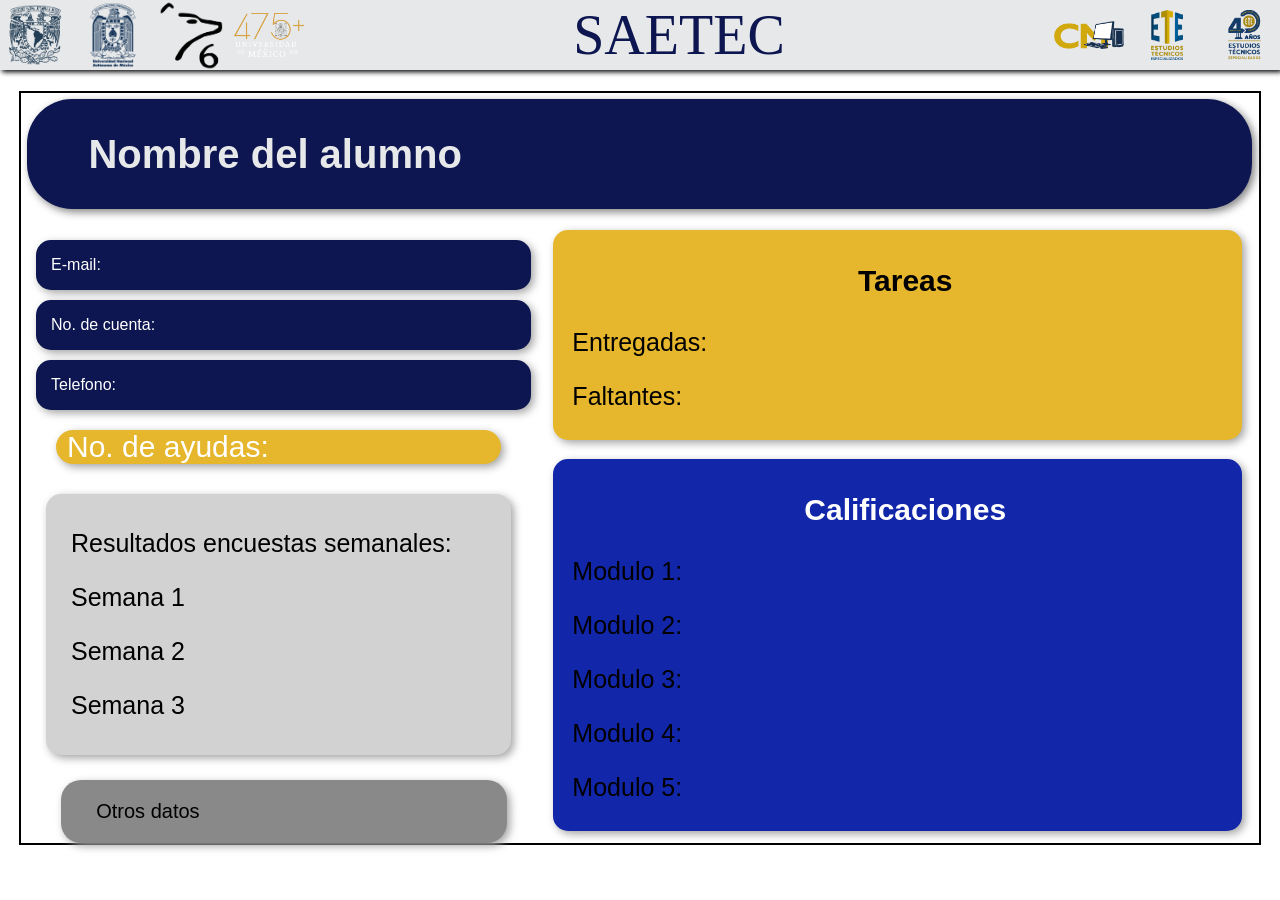
<file: templates/vista-perf-alumnos.htm>
<!DOCTYPE html>
<html lang="es">
<head>
    <meta charset="UTF-8">
    <meta name="viewport" content="width=device-width, initial-scale=1.0">
    <meta name="autor" content="Equipo 4: Frida Garcia">
    <meta name="description" content="Lista de Alumnos">
    <link rel="stylesheet" href="../statics/style/vista-perf-alumnos.css">
    <title>SAETEC: Lista de alumnos</title>
</head>
<body>
    <header>
        <div id="iconos_unam">
            <img class="iconos"src="../statics/img/logo-escudo-unam.png" alt="Escuedo de la UNAM">
            <img class="iconos"src="../statics/img/logo_enp.jpeg" alt="Escuedo de la UNAM">
            <img class="iconos"src="../statics/img/logo-prepa6.png" alt="Escuedo de la UNAM">
            <img class="iconos"src="../statics/img/logo-475años.png" alt="Escuedo de la UNAM">
        </div>
        <div id="titulo_encabezado">
            <p>SAETEC</p>
        </div>
        <div id="iconos_ete">
            <img class="iconos" src="../statics/img/logo_compu.jpeg" alt="Escudo de el Estudio Tecnico Especializado en Computacion">
            <img class="iconos" src="../statics/img/logo-ete.png" alt="Escudo de los Estudios Tecnicos de la UNAM">
            <img class="iconos" src="../statics/img/logo-ete-40años.png" alt="Escudo de los 40 años Estudios Tecnicos de la UNAM"> 
        </div>
    </header>
    <main>
        <div id="margen">
            <div id="nom-alumn">
                <h2>Nombre del alumno</h2>
            </div>

            <div id="bloq-info">
                <div id="info">
                    <div class="datos"> 
                        <p> E-mail:</p>
                    </div>
                    <div class="datos"> 
                        <p> No. de cuenta:</p>
                    </div>
                    <div class="datos">
                        <p>Telefono:</p>
                    </div>
                </div>

                <div class="boton-ayuda">
                    <p>No. de ayudas: </p>
                </div>

                <div class="result-week">
                    <p>Resultados encuestas semanales:</p>
                    <p> Semana 1</p>
                    <p> Semana 2</p>
                    <p> Semana 3 </p>
                </div>
                <div class="otros-datos">
                <p>Otros datos</p>
            </div>            

            </div>


            <div id="escolar">
                <div class="tareas">
                    <h3>Tareas</h3>
                    <p>Entregadas:</p>
                    <p>Faltantes:</p>
                </div>

            <div class="Calificaciones">
                <h3>Calificaciones</h3>
                    <p>Modulo 1:</p>
                    <p>Modulo 2:</p>
                    <p>Modulo 3:</p>
                    <p>Modulo 4:</p>
                    <p>Modulo 5:</p>
                </div>
        </div>
    </main>
</body>
</html>
</file>
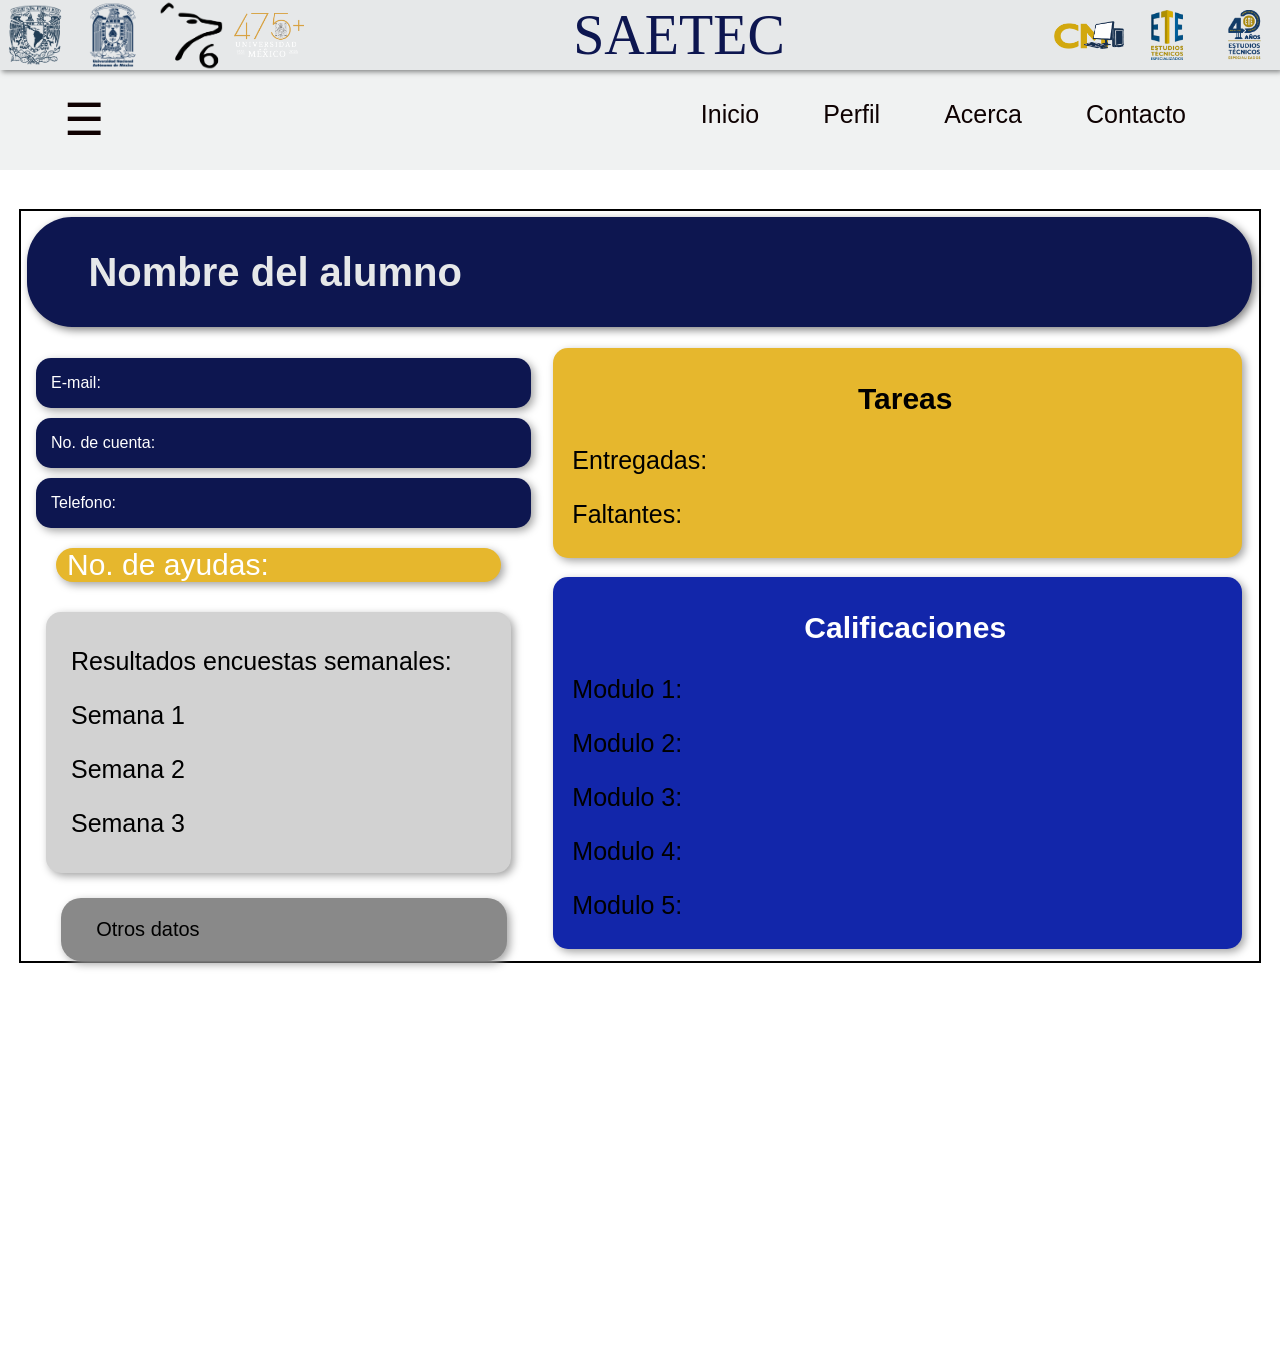
<file: templates/vista-perf-alumnos.html>
<!DOCTYPE html>
<html lang="es">
<head>
    <meta charset="UTF-8">
    <meta name="viewport" content="width=device-width, initial-scale=1.0">
    <meta name="autor" content="Equipo 4: Frida Garcia">
    <meta name="description" content="Lista de Alumnos">
    <link rel="stylesheet" href="../statics/style/vista-perf-alumnos.css">
    <title>SAETEC: Lista de alumnos</title>
</head>
<body>
    <header>
        <div id="iconos_unam">
            <img class="iconos"src="../statics/img/logo-escudo-unam.png" alt="Escuedo de la UNAM">
            <img class="iconos"src="../statics/img/logo_enp.jpeg" alt="Escuedo de la UNAM">
            <img class="iconos"src="../statics/img/logo-prepa6.png" alt="Escuedo de la UNAM">
            <img class="iconos"src="../statics/img/logo-475años.png" alt="Escuedo de la UNAM">
        </div>
        <div id="titulo_encabezado">
            <p>SAETEC</p>
        </div>
        <div id="iconos_ete">
            <img class="iconos" src="../statics/img/logo_compu.jpeg" alt="Escudo de el Estudio Tecnico Especializado en Computacion">
            <img class="iconos" src="../statics/img/logo-ete.png" alt="Escudo de los Estudios Tecnicos de la UNAM">
            <img class="iconos" src="../statics/img/logo-ete-40años.png" alt="Escudo de los 40 años Estudios Tecnicos de la UNAM"> 
        </div>
    </header>
    <!------------------------BARRA DE NAVEGACIÓN--------------------------------->
    <nav class="nav">
        <div class="container">
            <div class="btn-menu">
                <label for="btn-menu">☰</label>
            </div>
            <nav class="menu">
                <a href="./index.html">Inicio</a>
                <a href="./perfil-alumno.html">Perfil</a>
                <a href="./acerca-de.html">Acerca</a>
                <a href="#">Contacto</a>
            </nav>
        </div>
    </nav>
    <br>
    <!-------------------------------------BARRA LATERAL----------------------------------------->
    <aside>
        <div class="capa"> </div>
        <!--	--------------->
        <input type="checkbox" id="btn-menu"/>
        <div class="container-menu">
            <div class="cont-menu">
                <nav>
                    <h2>324308734</h2>
                    <a href="./perfil-alumno.html">Mi perfil</a>
                    <hr>
                    <a href="vista-perf-alumnos.html">Mis calificaciones</a>
                    <hr>
                    <a href="vista-perf-alumnos.html">Mis actividades</a>
                    <hr>
                    <a href="#">¿Cómo te has sentido?</a>
                    <hr>
                    <a href="../docs/2019_Acuerdo_Rectoria_02.pdf">Políticas de seguridad</a>
                    <hr>
                    <a href="#">Modificar datos</a>
                </nav>
                <label for="btn-menu">✖️</label>
            </div>
        </div>
    </aside>
    <!----------------------------------------CONTENIDO------------------------------------------->
    
    <main>
        <div id="margen">
            <div id="nom-alumn">
                <h2>Nombre del alumno</h2>
            </div>

            <div id="bloq-info">
                <div id="info">
                    <div class="datos"> 
                        <p> E-mail:</p>
                    </div>
                    <div class="datos"> 
                        <p> No. de cuenta:</p>
                    </div>
                    <div class="datos">
                        <p>Telefono:</p>
                    </div>
                </div>

                <div class="boton-ayuda">
                    <p>No. de ayudas: </p>
                </div>

                <div class="result-week">
                    <p>Resultados encuestas semanales:</p>
                    <p> Semana 1</p>
                    <p> Semana 2</p>
                    <p> Semana 3 </p>
                </div>
                <div class="otros-datos">
                <p>Otros datos</p>
            </div>            

            </div>


            <div id="escolar">
                <div class="tareas">
                    <h3>Tareas</h3>
                    <p>Entregadas:</p>
                    <p>Faltantes:</p>
                </div>

            <div class="Calificaciones">
                <h3>Calificaciones</h3>
                    <p>Modulo 1:</p>
                    <p>Modulo 2:</p>
                    <p>Modulo 3:</p>
                    <p>Modulo 4:</p>
                    <p>Modulo 5:</p>
                </div>
        </div>
    </main>
</body>
</html>
</file>
<file: statics/style/syle.css>
/*------------Estilo de fuentes------------*/
@font-face {
    font-family: 'nom-usuario';
    src: url(../fonts/monofonto.otf) format(truetype);
}

/*------------Estilo de etiquetas generales------------*/
body {
    margin: 0%;
    padding: 0%;
}

header {
    background-color: #E6E8E9;
    box-shadow: 2px 2px 5px rgb(0, 0, 0);
    display: flex;             
    align-items: center;        
    justify-content: space-between;
}
button{
    background: none;
    border: none;
}
/*------------Barra de búsqueda------------*/   
.iconos {
    width: 70px;
    height: 70px;
    object-fit: contain;
}
#iconos_unam {
    display: flex;
    align-items: center;
    gap: 8px;
}
#iconos_unam .iconos{
    width: 70px;
    height: 70px;
}
#titulo_encabezado {
    color: #0D1650;
    font-size: 3.5rem;
    font-weight: 400;
    flex: 1;
    text-align: center;
}
#titulo_encabezado a {
    text-decoration: none;
}
#titulo_encabezado p {
    margin: 0%; 
}

#iconos_ete {
    display: flex;
    align-items: center;
    gap: 8px;
    flex-shrink: 0;
}
#iconos_ete .iconos {
    width: 70px;
    height: 50px;
}

/*-----Perfil alumno-----*/
#perfil-usuariol .cont-general{
    background-color:#FF671D;
    color: black;
}
#nombre-usuario{
    font-family: 'nom-usuario', sans-serif;
    font-size: 55px;
}

#seleccion-perf {
    color:black;
    text-align: center;
    font-size: 35px;
    font-family: 'Gill Sans', 'Gill Sans MT', Calibri, 'Trebuchet MS', sans-serif;
    margin-top: 2%;
    display: flex;
    flex-direction: column;
    align-items: center;
    cursor: pointer;
}
.radio-perf{
    display: flex;
    flex-direction: row;
    justify-content: center;
    gap: 40px;
    flex-wrap: wrap;
    margin-top: 20px;
}
.imagen {
    width:20%;
    height: 20%;
    border-radius: 50%;
    object-fit: circle;
    margin-bottom: 10px;
}
.imagen #content{
    display: flex;
    flex-direction: column;
    align-items: center;
}
.fila {
    display: flex;
    justify-content: center;
    gap: 22px;
    margin: 40;
}

.bloque {
    float: left;
    width: 33.33%;
    padding: 5px;
    margin-top: -3%;
    font-size: 35px;
    text-align: center;
    font-family: 'Gill Sans', 'Gill Sans MT', Calibri, 'Trebuchet MS', sans-serif;
    transition: 0.5s;
}
.bloque:hover{
    transform: scale(1.1);
    cursor: pointer;
}
.nav{
    width: 100%;
    height: 100px;
    left: 0%;
    background-color: #e6e8e993;
}
.container {
    width:90%;
    margin: auto;
}
.container .menu {
    float: right;
    line-height: 70px;
}
.container .menu a {
    text-decoration: none;
    display: inline-block;
    padding: 30px;
    line-height: normal;
    color: #0e0202;
    font-family:'Trebuchet MS', 'Lucida Sans Unicode', 'Lucida Grande', 'Lucida Sans', Arial, sans-serif;
    transition: all 200ms ease;
    font-size:25px;
}
.container .menu a:hover {
    border-bottom: 6px solid #E6E8E9;
    padding-bottom: 3px;
}
/*--------------------------FOOTER--------------------------*/
footer{
    background-color: #0D1650;
    display: flex;
    justify-content: space-between;
    text-align: left;
    color: #FFFFFF;
    font: bold 15px sans-serif;
    padding: 55px 50px;
    margin-top: 80px;
}
.link a{
    color: #FFFFFF;
    text-decoration: none;
}
</file>
<file: statics/style/acerca-de.css>
/*------------Estilo de fuentes------------*/
@font-face {
    font-family: 'nom-usuario';
    src: url(../fonts/monofonto.otf) format(truetype);
}

@font-face {
    font-family: 'acerca-de';
    src: url(../fonts/times-sans-serif.ttf) format(truetype);
}
/*------------Estilo de etiquetas generales------------*/
html{
    scroll-behavior: smooth;
}

body {
    margin: 0%;
    padding: 0%;
}

header {
    background-color: #E6E8E9;
    box-shadow: 2px 2px 5px rgb(0, 0, 0);
    display: flex;             
    align-items: center;        
    justify-content: space-between;
}
/*------------Barra de búsqueda------------*/   
.iconos {
    width: 70px;
    height: 70px;
    object-fit: contain;
}
#iconos_unam {
    display: flex;
    align-items: center;
    gap: 8px;
}
#iconos_unam .iconos{
    width: 70px;
    height: 70px;
}
#titulo_encabezado {
    color: #0D1650;
    font-size: 3.5rem;
    font-weight: 400;
    flex: 1;
    text-align: center;
}
#titulo_encabezado a {
    text-decoration: none;
}

#titulo_encabezado p {
    margin: 0%; 
}

#iconos_ete {
    display: flex;
    align-items: center;
    gap: 8px;
    flex-shrink: 0;
}
#iconos_ete .iconos {
    width: 70px;
    height: 50px;
}

#nombre-usuario{
    font-family: 'nom-usuario', sans-serif;
    font-size: 55px;
}
/*===========================================ASIDE=================================================*/
#btn-menu {
    display: none;
}

.container-menu {
    position: absolute;
    background: #0d16507e;
    z-index: 2;
    width: 100%;
    height: 150vh;
    top: 0;
    left: 0;
    transition: all 1000ms ease;
    visibility: hidden;
}
#btn-menu:checked ~ .container-menu {
    visibility: visible;
}
.cont-menu {
    max-width: 350px;
    background: #dad9d9;
    height: 135vh;
    transition: all 2000ms ease;
    transform: translateX(-100%);
    box-shadow: 2px 2px 8px rgb(4, 5, 53);
}
#btn-menu:checked ~ .container-menu .cont-menu {
    transform: translateX(2%);
}
.cont-menu nav {
    transform: translateY(10%);
}
.cont-menu h2{
    padding: 23px;
    color: #0D1650;
    border-left:2px;
    font-family:Verdana, Geneva, Tahoma, sans-serif;
    font-size: 30px;
    font-style: italic;
}
.cont-menu nav a {
    display: block;
    text-decoration:none;
    padding: 30px;
    color: #0D1650;
    font-size: 28px;
    border-left: 20px solid transparent;
    transition: all 500ms ease;
}
.cont-menu nav a:hover {
    border-left: 5px solid #FF671D;
    background: #0D1650;
    color: #f1f3fa;
}
.cont-menu label {
    position: absolute;
    right: 20px;
    top: 20px;
    cursor: pointer;
    font-size: 25px;
}
/*========
/*-------------Barra de búsqueda-----------------*/
.nav{
    width: 100%;
    height: 100px;
    left: 0%;
    background-color: #e6e8e993;
}
.container {
    width:90%;
    max-width:1200px;
    margin: auto;
}
.container .btn-menu {
    float:left;
    line-height: 100px;
}
.container .btn-menu label {
    color: #0f0101;
    font-size:45px;
    cursor: pointer;
}
.container .menu {
    float: right;
    line-height: 70px;
}
.container .menu a {
    display: inline-block;
    text-decoration: none;
    padding: 30px;
    line-height: normal;
    color: #0e0202;
    font-family:'Trebuchet MS', 'Lucida Sans Unicode', 'Lucida Grande', 'Lucida Sans', Arial, sans-serif;
    transition: all 200ms ease;
    font-size:25px;
}
.container .menu a:hover {
    border-bottom: 6px solid #E6E8E9;
    padding-bottom: 3px;
}
/*--------------------------ACERCA DE----------------------------------*/
.puma-like{
    width: 550px;
    height: 500px;
}
/*-----------Estilo de contenedores-----------*/
#cont-general{
    display: block;
    align-items: center;
    gap: 8px;
}
#cont-acerca-de{
    display: flex;
    align-items: center;
    justify-content: center;
    text-align: center;  
    width: 100%;
    gap: 8px;
}
#cont-info{
    display: flex;
    align-items: bottom;
    justify-content: center;
    width: 100%;
    gap: 8px;
}
/*-----------Estilo de textos-----------*/
.acerca-de{
    font-family: 'acerca-de', sans-serif;
    color: #0D1650;
    font-size: 90px;
}   
#nombres-saetec p{
    margin: 0%;
}
.nom-pag{
    font-family: 'acerca-de', sans-serif;
    color: #FF671D;
    font-size: 90px;

}
.subtemas{
    color: black;
    margin: 17px;
    padding: 25px;
    border: 1px solid #0D1650;
    background-color: #E6B72D;
    border-radius: 10px;
    width: 30%;
    height: 40%;
    transition: all 0.5s ease;
    font-size: 17px;
    transition: transform 0.3s ease-in-out;
}
.subtemas:nth-child(1){
    background-color: #0D1650;
    color: #FFFFFF;
}
.subtemas:nth-child(3){
    background-color: #FF671D;
    color: #000000;
}
.subtemas:hover{
    transform: scale(1.05);
    background-color: #1226AA;
    color: #FFFFFF;
}
.subtemas h3{
    font-size: 43px;
    text-align: center;
}
/*--------------------------FOOTER--------------------------*/
footer{
    background-color: #0D1650;
    display: flex;
    justify-content: space-between;
    text-align: left;
    color: #FFF;
    font: bold 15px sans-serif;
    padding: 55px 50px;
    margin-top: 80px;
}
.link a{
    color: #FFFFFF;
    text-decoration: none;
}
</file>
<file: statics/style/alumno.css>
body {
    margin: 0%;
    padding: 0%;
}
/*==============================================HEADER========================================================*/
header {
    background-color: #E6E8E9;
    box-shadow: 2px 2px 5px rgb(0, 0, 0);
    display: flex;             
    align-items: center;        
    justify-content: space-between;
}

.iconos {
    width: 70px;
    height: 70px;
    object-fit: contain;
}
#iconos_unam {
    display: flex;
    align-items: center;
    gap: 8px;
}
#iconos_unam .iconos{
    width: 70px;
    height: 70px;
}
#titulo_encabezado {
    color: #0D1650;
    font-size: 3.5rem;
    font-weight: 400;
    flex: 1;
    text-align: center;
}
#titulo_encabezado a {
    text-decoration: none;
}
#titulo_encabezado p {
    margin: 0%; 
}

#iconos_ete {
    display: flex;
    align-items: center;
    gap: 8px;
    flex-shrink: 0;
}
#iconos_ete .iconos {
    width: 70px;
    height: 50px;
}

/*============================================BARRA DE NAVEGACIÓN===========================================*/
.nav{
    width: 100%;
    height: 100px;
    left: 0%;
    background-color: #e6e8e993;
}
.container {
    width:90%;
    max-width:1200px;
    margin: auto;
}
.container .btn-menu {
    float:left;
    line-height: 100px;
}
.container .btn-menu label {
    color: #0f0101;
    font-size:45px;
    cursor: pointer;
}
.container .menu {
    float: right;
    line-height: 70px;
}
.container .menu a {
    text-decoration: none;
    display: inline-block;
    padding: 30px;
    line-height: normal;
    color: #0e0202;
    font-family:'Trebuchet MS', 'Lucida Sans Unicode', 'Lucida Grande', 'Lucida Sans', Arial, sans-serif;
    transition: all 200ms ease;
    font-size:25px;
}
.container .menu a:hover {
    border-bottom: 6px solid #E6E8E9;
    padding-bottom: 3px;
}
/*===========================================ASIDE=================================================*/
#btn-menu {
    display: none;
}

.container-menu {
    position: absolute;
    background: #0d16507e;
    z-index: 2;
    width: 100%;
    height: 150vh;
    top: 0;
    left: 0;
    transition: all 1000ms ease;
    visibility: hidden;
}
#btn-menu:checked ~ .container-menu {
    visibility: visible;
}
.cont-menu {
    max-width: 350px;
    background: #dad9d9;
    height: 135vh;
    transition: all 2000ms ease;
    transform: translateX(-100%);
    box-shadow: 2px 2px 8px rgb(4, 5, 53);
}
#btn-menu:checked ~ .container-menu .cont-menu {
    transform: translateX(2%);
}
.cont-menu nav {
    transform: translateY(10%);
}
.cont-menu h2{
    padding: 23px;
    color: #0D1650;
    border-left:2px;
    font-family:Verdana, Geneva, Tahoma, sans-serif;
    font-size: 30px;
    font-style: italic;
}
.cont-menu nav a {
    display: block;
    text-decoration:none;
    padding: 30px;
    color: #0D1650;
    font-size: 28px;
    border-left: 20px solid transparent;
    transition: all 500ms ease;
}
.cont-menu nav a:hover {
    border-left: 5px solid #FF671D;
    background: #0D1650;
    color: #f1f3fa;
}
.cont-menu label {
    position: absolute;
    right: 20px;
    top: 20px;
    cursor: pointer;
    font-size: 25px;
}
/*================================================BODY=============================================*/
main{
    display: flex;
    justify-content: space-around;
}
#contenido{
    align-items: center;
    transition: 0.3s ease;
}
#forms:hover{
    transform: scale(0.9);
}
.extras:hover{
    transform: scale(0.9);
}
.contacto:hover{
    transform: scale(0.9);
}
#coments:hover{
    transform: scale(0.9);  
}
#material{
    display: flex;
    justify-content: space-around;
}

#perfil{
    background-color: #C4C5C5;
    box-shadow: 2px 2px 8px rgb(4, 5, 53);
    width: 45%;
}
/*--------------------------FOOTER--------------------------*/
footer{
    background-color: #0D1650;
    display: flex;
    justify-content: space-between;
    text-align: left;
    color: #FFF;
    font: bold 15px sans-serif;
    padding: 55px 50px;
    margin-top: 80px;
}
.link a{
    color: #FFFFFF;
    text-decoration: none;
}
</file>
<file: statics/style/barra-busqueda-head.css>
/*------------Estilo de etiquetas generales------------*/
body {
    margin: 0%;
    padding: 0%;
}

header {
    background-color: #E6E8E9;
    box-shadow: 2px 2px 5px rgb(0, 0, 0);
    display: flex;             
    align-items: center;        
    justify-content: space-between;
}

.iconos {
    width: 70px;
    height: 70px;
    object-fit: contain;
}
#iconos_unam {
    display: flex;
    align-items: center;
    gap: 8px;
}
#iconos_unam .iconos{
    width: 70px;
    height: 70px;
}
#titulo_encabezado {
    color: #0D1650;
    font-size: 3.5rem;
    font-weight: 400;
    flex: 1;
    text-align: center;
}
#titulo_encabezado a {
    text-decoration: none;
}
#titulo_encabezado p {
    margin: 0%; 
}

#iconos_ete {
    display: flex;
    align-items: center;
    gap: 8px;
    flex-shrink: 0;
}
#iconos_ete .iconos {
    width: 70px;
    height: 50px;
}
#nombre-usuario{
    font-family: 'nom-usuario', sans-serif;
    font-size: 55px;
}
/*-------------Barra de búsqueda-----------------*/
.nav{
    width: 100%;
    height: 100px;
    left: 0%;
    background-color: #e6e8e993;
}
.container {
    width:90%;
    max-width:1200px;
    margin: auto;
}
.container .btn-menu {
    float:left;
    line-height: 100px;
}
.container .btn-menu label {
    color: #0f0101;
    font-size:45px;
    cursor: pointer;
}
.container .menu {
    float: right;
    line-height: 70px;
}
.container .menu a {
    text-decoration: none;
    display: inline-block;
    padding: 30px;
    line-height: normal;
    color: #0e0202;
    font-family:'Trebuchet MS', 'Lucida Sans Unicode', 'Lucida Grande', 'Lucida Sans', Arial, sans-serif;
    transition: all 200ms ease;
    font-size:25px;
}
.container .menu a:hover {
    border-bottom: 6px solid #E6E8E9;
    padding-bottom: 3px;
}
footer{
    background-color: #0D1650;
    display: flex;
    justify-content: space-between;
    text-align: left;
    color: #FFF;
    font: bold 15px sans-serif;
    padding: 55px 50px;
    margin-top: 80px;
}
.link a{
    color: #FFFFFF;
    text-decoration: none;
}
</file>
<file: statics/style/creditos.css>
/*------------Estilo de fuentes------------*/
@font-face {
    font-family: 'titulo';
    src: url(../fonts/times-sans-serif.ttf) format(truetype);
}
@font-face {
    font-family: 'sutbitulo';
    src: url(../fonts/BebasNeue-Regular.ttf) format(truetype);
}
@font-face {
    font-family: 'general';
    src: url(../fonts/hack-regular.ttf) format(truetype);
}

/*------------Estilo de etiquetas generales------------*/
body {
    margin: 0%;
    padding: 0%;
}

header {
    background-color: #E6E8E9;
    box-shadow: 2px 2px 5px rgb(0, 0, 0);
    display: flex;             
    align-items: center;        
    justify-content: space-between;
}
/*------------Barra de búsqueda------------*/   
.iconos {
    width: 70px;
    height: 70px;
    object-fit: contain;
}
#iconos_unam {
    display: flex;
    align-items: center;
    gap: 8px;
}
#iconos_unam .iconos{
    width: 70px;
    height: 70px;
}
#titulo_encabezado {
    color: #0D1650;
    font-size: 3.5rem;
    font-weight: 400;
    flex: 1;
    text-align: center;
}
#titulo_encabezado a {
    text-decoration: none;
}
#titulo_encabezado p {
    margin: 0%; 
}

#iconos_ete {
    display: flex;
    align-items: center;
    gap: 8px;
    flex-shrink: 0;
}
#iconos_ete .iconos {
    width: 70px;
    height: 50px;
}

/*============================================BARRA DE NAVEGACIÓN===========================================*/
.nav{
    width: 100%;
    height: 100px;
    left: 0%;
    background-color: #e6e8e993;
}
.container {
    width:90%;
    max-width:1200px;
    margin: auto;
}
.container .btn-menu {
    float:left;
    line-height: 100px;
}
.container .btn-menu label {
    color: #0f0101;
    font-size:45px;
    cursor: pointer;
}
.container .menu {
    float: right;
    line-height: 70px;
}
.container .menu a {
    text-decoration: none;
    display: inline-block;
    padding: 30px;
    line-height: normal;
    color: #0e0202;
    font-family:'Trebuchet MS', 'Lucida Sans Unicode', 'Lucida Grande', 'Lucida Sans', Arial, sans-serif;
    transition: all 200ms ease;
    font-size:25px;
}
.container .menu a:hover {
    border-bottom: 6px solid #E6E8E9;
    padding-bottom: 3px;
}
/*===========================================ASIDE=================================================*/
#btn-menu {
    display: none;
}

.container-menu {
    position: absolute;
    background: #0d16507e;
    z-index: 2;
    width: 100%;
    height: 150vh;
    top: 0;
    left: 0;
    transition: all 1000ms ease;
    visibility: hidden;
}
#btn-menu:checked ~ .container-menu {
    visibility: visible;
}
.cont-menu {
    max-width: 350px;
    background: #dad9d9;
    height: 135vh;
    transition: all 2000ms ease;
    transform: translateX(-100%);
    box-shadow: 2px 2px 8px rgb(4, 5, 53);
}
#btn-menu:checked ~ .container-menu .cont-menu {
    transform: translateX(2%);
}
.cont-menu nav {
    transform: translateY(10%);
}
.cont-menu h2{
    padding: 23px;
    color: #0D1650;
    border-left:2px;
    font-family:Verdana, Geneva, Tahoma, sans-serif;
    font-size: 30px;
    font-style: italic;
}
.cont-menu nav a {
    display: block;
    text-decoration:none;
    padding: 30px;
    color: #0D1650;
    font-size: 28px;
    border-left: 20px solid transparent;
    transition: all 500ms ease;
}
.cont-menu nav a:hover {
    border-left: 5px solid #FF671D;
    background: #0D1650;
    color: #f1f3fa;
}
.cont-menu label {
    position: absolute;
    right: 20px;
    top: 20px;
    cursor: pointer;
    font-size: 25px;
}

/*------------Creditos------------*/
#equipo{
    display: flex;
    justify-content: center;
    align-items: center;

}
#equipo div{
    border: 1px solid #000000;
    padding: 20px 40px 20px 40px;
    margin: 40px;
    border-radius: 15px;
    background-color: #0D1650;
    color: #ffffff;
    font-size: 15px;
    transition: transform 0.6s ease-in-out;
}
#equipo div:hover{
    transform: scale(1.2);
}
#equipo h2{
    font-family: 'subtitulo';
    font-size: 35px;
}
#equipo a{
    text-decoration: none;
    font-family: 'subtitulo';
    font-size: 20px;
    color: #FFFFFF;
}
h1{
    display: flex;
    justify-content: center;
    align-items: center;
    font-family: 'titulo';
    font-size: 55px;
    margin-top: 10px;
}
/*--------------------------FOOTER--------------------------*/
footer{
    background-color: #0D1650;
    display: flex;
    justify-content: space-between;
    text-align: left;
    color: #FFF;
    font: bold 15px sans-serif;
    padding: 55px 50px;
    margin-top: 80px;
}
.link a{
    color: #FFFFFF;
    text-decoration: none;
}
</file>
<file: statics/style/formalu.css>
body {
    margin: 0%;
    padding: 0%;
}
/*===========================HEADER================================*/
header {
    background-color: #E6E8E9;
    box-shadow: 2px 2px 5px rgb(0, 0, 0);
    display: flex;             
    align-items: center;        
    justify-content: space-between;
}

.iconos {
    width: 70px;
    height: 70px;
    object-fit: contain;
}
#iconos_unam {
    display: flex;
    align-items: center;
    gap: 8px;
}
#iconos_unam .iconos{
    width: 70px;
    height: 70px;
}
#titulo_encabezado {
    color: #0D1650;
    font-size: 3.5rem;
    font-weight: 400;
    flex: 1;
    text-align: center;
}
#titulo_encabezado a {
    text-decoration: none;
}
#titulo_encabezado p {
    margin: 0%; 
}

#iconos_ete {
    display: flex;
    align-items: center;
    gap: 8px;
    flex-shrink: 0;
}
#iconos_ete .iconos {
    width: 70px;
    height: 50px;
}

.input-group {
    padding: 1%;
    align-items: center;
}
/*============================================BARRA DE NAVEGACIÓN===========================================*/
.nav{
    width: 100%;
    height: 100px;
    left: 0%;
    background-color: #e6e8e993;
}
.container {
    width:90%;
    max-width:1200px;
    margin: auto;
}
.container .btn-menu {
    float:left;
    line-height: 100px;
}
.container .btn-menu label {
    color: #0f0101;
    font-size:45px;
    cursor: pointer;
}
.container .menu {
    float: right;
    line-height: 70px;
}
.container .menu a {
    text-decoration: none;
    display: inline-block;
    padding: 30px;
    line-height: normal;
    color: #0e0202;
    font-family:'Trebuchet MS', 'Lucida Sans Unicode', 'Lucida Grande', 'Lucida Sans', Arial, sans-serif;
    transition: all 200ms ease;
    font-size:25px;
}
.container .menu a:hover {
    border-bottom: 6px solid #E6E8E9;
    padding-bottom: 3px;
}
/*===========================================ASIDE=================================================*/
#btn-menu {
    display: none;
}
.container-menu {
    position: absolute;
    background: #0d16507e;
    z-index: 2;
    width: 100%;
    height: 150vh;
    top: 0;
    left: 0;
    transition: all 1000ms ease;
    visibility: hidden;
}
#btn-menu:checked ~ .container-menu {
    visibility: visible;
}
.cont-menu {
    max-width: 350px;
    background: #dad9d9;
    height: 135vh;
    transition: all 2000ms ease;
    transform: translateX(-100%);
    box-shadow: 2px 2px 8px rgb(4, 5, 53);
}
#btn-menu:checked ~ .container-menu .cont-menu {
    transform: translateX(2%);
}
.cont-menu nav {
    transform: translateY(10%);
}
.cont-menu h2{
    padding: 23px;
    color: #0D1650;
    border-left:2px;
    font-family:Verdana, Geneva, Tahoma, sans-serif;
    font-size: 30px;
    font-style: italic;
}
.cont-menu nav a {
    display: block;
    text-decoration:none;
    padding: 30px;
    color: #0D1650;
    font-size: 28px;
    border-left: 20px solid transparent;
    transition: all 500ms ease;
}
.cont-menu nav a:hover {
    border-left: 5px solid #FF671D;
    background: #0D1650;
    color: #f1f3fa;
}
.cont-menu label {
    position: absolute;
    right: 20px;
    top: 20px;
    cursor: pointer;
    font-size: 25px;
}

form{
    display: flex;
    flex-direction: column;
    background-color:#e6e8e993;
    width: 80%;
    height: auto;
    margin:5%;
    margin-left:10%;
    align-items: left;
    box-shadow: 2px 2px 8px rgb(4, 5, 53);
    font-size:20px;
}
.input-group{
    margin: 2.5%;
}
#msj_contrasenha{
    margin-left:3%;
}
button{
    margin: 2.5%;
    width: 9%;
}
/*--------------------------FOOTER--------------------------*/
footer{
    background-color: #0D1650;
    display: flex;
    justify-content: space-between;
    text-align: left;
    color: #FFF;
    font: bold 15px sans-serif;
    padding: 55px 50px;
    margin-top: 80px;
}
.link a{
    color: #FFFFFF;
    text-decoration: none;
}
</file>
<file: statics/style/lista-alumnos.css>
@font-face {
    font-family: 'encabezado' ;
    src: url(../fonts/BebasNeue-Regular.ttf);
}
body {
    margin: 0%;
    padding: 0%;
}
/*===========================HEADER================================*/
header {
    background-color: #E6E8E9;
    box-shadow: 2px 2px 5px rgb(0, 0, 0);
    display: flex;             
    align-items: center;        
    justify-content: space-between;
}

.iconos {
    width: 70px;
    height: 70px;
    object-fit: contain;
}
#iconos_unam {
    display: flex;
    align-items: center;
    gap: 8px;
}
#iconos_unam .iconos{
    width: 70px;
    height: 70px;
}
#titulo_encabezado {
    color: #0D1650;
    font-size: 3.5rem;
    font-weight: 400;
    flex: 1;
    text-align: center;
}
#titulo_encabezado a {
    text-decoration: none;
}
#titulo_encabezado p {
    margin: 0%; 
}

#iconos_ete {
    display: flex;
    align-items: center;
    gap: 8px;
    flex-shrink: 0;
}
#iconos_ete .iconos {
    width: 70px;
    height: 50px;
}
/*============================================BARRA DE NAVEGACIÓN===========================================*/
.nav{
    width: 100%;
    height: 100px;
    left: 0%;
    background-color: #e6e8e993;
}
.container {
    width:90%;
    max-width:1200px;
    margin: auto;
}
.container .btn-menu {
    float:left;
    line-height: 100px;
}
.container .btn-menu label {
    color: #0f0101;
    font-size:45px;
    cursor: pointer;
}
.container .menu {
    float: right;
    line-height: 70px;
}
.container .menu a {
    text-decoration: none;
    display: inline-block;
    padding: 30px;
    line-height: normal;
    color: #0e0202;
    font-family:'Trebuchet MS', 'Lucida Sans Unicode', 'Lucida Grande', 'Lucida Sans', Arial, sans-serif;
    transition: all 200ms ease;
    font-size:25px;
}
.container .menu a:hover {
    border-bottom: 6px solid #E6E8E9;
    padding-bottom: 3px;
}
/*===========================================ASIDE=================================================*/
#btn-menu {
    display: none;
}
.container-menu {
    position: absolute;
    background: #0d16507e;
    z-index: 2;
    width: 100%;
    height: 125vh;
    top: 0;
    left: 0;
    transition: all 1000ms ease;
    visibility: hidden;
}
#btn-menu:checked ~ .container-menu {
    visibility: visible;
}
.cont-menu {
    max-width: 350px;
    background: #dad9d9;
    height: 110vh;
    transition: all 2000ms ease;
    transform: translateX(-100%);
    box-shadow: 2px 2px 8px rgb(4, 5, 53);
}
#btn-menu:checked ~ .container-menu .cont-menu {
    transform: translateX(2%);
}
.cont-menu nav {
    transform: translateY(10%);
}
.cont-menu h2{
    padding: 23px;
    color: #0D1650;
    border-left:2px;
    font-family:Verdana, Geneva, Tahoma, sans-serif;
    font-size: 30px;
    font-style: italic;
}
.cont-menu nav a {
    display: block;
    text-decoration:none;
    padding: 30px;
    color: #0D1650;
    font-size: 28px;
    border-left: 20px solid transparent;
    transition: all 500ms ease;
}
.cont-menu nav a:hover {
    border-left: 5px solid #FF671D;
    background: #0D1650;
    color: #f1f3fa;
}
.cont-menu label {
    position: absolute;
    right: 20px;
    top: 20px;
    cursor: pointer;
    font-size: 25px;
}
/*===========================BODY================================*/
main{
    display: flex;
    justify-content: flex-start;
    margin-left: 1.5%;
    margin-right: 1.5%;
    gap: 10px;

}
#bloque-list {
    width: 100%;
}
#grupo{
    background-color: #0D1650;
    font-family: 'encabezado';
    width: 140%;
    height: 25vh;
    color: #FFFFFF;
    font-size: 3vh;
    text-align: center;
    font-size: 13vh;
    margin-top: 3%;
    box-shadow: 2px 2px 5px rgb(0, 0, 0);
    display: flex;
    align-items: center;
    justify-content: center;
}


#anade {
    display: flex;
    flex-direction:row;
    margin-top: 2%;
    width: 60%;
    height: 8%;
    text-align:left;
    gap: 5%;
}
#anade p{
    font-family:'encabezado';
    font-size: 40px;
    margin: 0;
}
#añade{
    background-color: #0D1650;
    font-size: 50px;
    color: #FFFF;
    width: 8vh;
    height: 8vb;
    border-radius: 100%;
    border-color: #FFFFFF;
    box-shadow: 2px 2px 5px rgb(0, 0, 0);
    display: flex;
    align-items: center;
    justify-content: center;
}
.boton-grupos {
    background-color: #E6B72D;
    height: 30px;
    width: 20%;
    border: 15px solid #E6B72D ;
    display: flex;
    align-items: center;
    box-shadow: 3px 3px 8px rgb(73, 73, 73);
    border-top-right-radius: 50px;
    border-bottom-right-radius: 50px;
    border-top-left-radius: 50px;
    border-bottom-left-radius: 50px;
}
.boton-grupos p {
    font-size: 30px;
    color: black;
    font-family: 'Gill Sans', 'Gill Sans MT', Calibri, 'Trebuchet MS', sans-serif;
    
}

#lista-alumnos {
    display: flex;
    flex-direction: column;
    padding: 15px;
    width: 100%;
    align-items:center;
}

.alumno{
    display: flex;
    align-items: center;
    background-color: rgb(210, 210, 210);
    box-shadow: 3px 3px 8px rgb(163, 163, 163);
    width: 100%;
    height: 5%;
    margin: 4%;
    
}
.alumno:hover{
    background-color: #E6B72D;
}
.alumno p{
    font-family: 'Gill Sans', 'Gill Sans MT', Calibri, 'Trebuchet MS', sans-serif;
    font-size: 22px;
    margin-left: 15px;
}
#barra-lateral {
    width: 35%;
    display: flex;
    flex-direction: column;
    gap: 0.5%;
    margin: 3%;
    margin-top: 16%;
}
.perfil_prof {
    background-color: #C4C5C5;
    width: 96%;
    height: 425px;
}
.calendario img {
    width: 96%;
}
/*--------------------------FOOTER--------------------------*/
footer{
    background-color: #0D1650;
    display: flex;
    justify-content: space-between;
    text-align: left;
    color: #FFF;
    font: bold 15px sans-serif;
    padding: 55px 50px;
    margin-top: 80px;
}
.link a{
    color: #FFFFFF;
    text-decoration: none;
}
</file>
<file: statics/style/material_extra.css>
@font-face {
    font-family: 'encabezado' ;
    src: url(../fonts/BebasNeue-Regular.ttf);
}
body {
    margin: 0%;
    padding: 0%;
}
/*==============================================HEADER========================================================*/
header {
    background-color: #E6E8E9;
    box-shadow: 2px 2px 5px rgb(0, 0, 0);
    display: flex;             
    align-items: center;        
    justify-content: space-between;
}

.iconos {
    width: 70px;
    height: 70px;
    object-fit: contain;
}
#iconos_unam {
    display: flex;
    align-items: center;
    gap: 8px;
}
#iconos_unam .iconos{
    width: 70px;
    height: 70px;
}
#titulo_encabezado {
    color: #0D1650;
    font-size: 3.5rem;
    font-weight: 400;
    flex: 1;
    text-align: center;
}
#titulo_encabezado a {
    text-decoration: none;
}
#titulo_encabezado p {
    margin: 0%; 
}

#iconos_ete {
    display: flex;
    align-items: center;
    gap: 8px;
    flex-shrink: 0;
}
#iconos_ete .iconos {
    width: 70px;
    height: 50px;
}

/*============================================BARRA DE NAVEGACIÓN===========================================*/
.nav{
    width: 100%;
    height: 100px;
    left: 0%;
    background-color: #e6e8e993;
}
.container {
    width:90%;
    max-width:1200px;
    margin: auto;
}
.container .btn-menu {
    float:left;
    line-height: 100px;
}
.container .btn-menu label {
    color: #0f0101;
    font-size:45px;
    cursor: pointer;
}
.container .menu {
    float: right;
    line-height: 70px;
}
.container .menu a {
    text-decoration: none;
    display: inline-block;
    padding: 30px;
    line-height: normal;
    color: #0e0202;
    font-family:'Trebuchet MS', 'Lucida Sans Unicode', 'Lucida Grande', 'Lucida Sans', Arial, sans-serif;
    transition: all 200ms ease;
    font-size:25px;
}
.container .menu a:hover {
    border-bottom: 6px solid #E6E8E9;
    padding-bottom: 3px;
}
/*===========================================ASIDE=================================================*/

#btn-menu {
    display: none;
}
.container-menu {
    position: absolute;
    background: #0d16507e;
    z-index: 2;
    width: 100%;
    height: 337%;
    top: 0;
    left: 0;
    transition: all 1000ms ease;
    visibility: hidden;
}
#btn-menu:checked ~ .container-menu {
    visibility: visible;
}
.cont-menu {
    max-width: 350px;
    background: #dad9d9;
    height: 135vh;
    transition: all 2000ms ease;
    transform: translateX(-100%);
    box-shadow: 2px 2px 8px rgb(4, 5, 53);
}
#btn-menu:checked ~ .container-menu .cont-menu {
    transform: translateX(2%);
}
.cont-menu nav {
    transform: translateY(10%);
}
.cont-menu h2{
    padding: 23px;
    color: #0D1650;
    border-left:2px;
    font-family:Verdana, Geneva, Tahoma, sans-serif;
    font-size: 30px;
    font-style: italic;
}
.cont-menu nav a {
    display: block;
    text-decoration:none;
    padding: 30px;
    color: #0D1650;
    font-size: 28px;
    border-left: 20px solid transparent;
    transition: all 500ms ease;
}
.cont-menu nav a:hover {
    border-left: 5px solid #FF671D;
    background: #0D1650;
    color: #f1f3fa;
}
.cont-menu label {
    position: absolute;
    right: 20px;
    top: 20px;
    cursor: pointer;
    font-size: 25px;
}
/*============================================BODYY================================================*/

#materiales{
    display: flex;
    flex-direction:column;
    gap: 1rem;
    width: 100%;
}
#modulo{
    display: flex;
    flex-direction: column;
}
.titulo_modulo{
    background-color: #0d1650fb;
    color: #f1f3fa;
    width: 100%;
    font-size: 60px;
    padding: 1.8%;
    font-family: encabezado;
    box-shadow: 2px 2px 8px rgb(4, 5, 53);
    box-sizing: border-box;
}
.titulo_modulo h1{
    margin-left: 3%;
}
.titulo_modulo:hover{
    transform: scale(1.05);
    text-shadow: 0 0 10px rgba(0, 0, 0, 0.5);
}
.ejercicio{
    background-color: #dad9d975;
}
.ejercicio h3{
    font-size: 34px;
    margin-left: 6%;
}
.ejercicio li{
    font-size: 21px;
    margin-left: 10%;
}
.video{
    background-color: #dad9d975;
}
.video h3{
    font-size: 34px;
    margin-left: 6%;
}
.video li{
    font-size: 21px;
    margin-left: 10%;
}
/*--------------------------FOOTER--------------------------*/
footer{
    background-color: #0D1650;
    display: flex;
    justify-content: space-between;
    text-align: left;
    color: #FFF;
    font: bold 15px sans-serif;
    padding: 55px 50px;
    margin-top: 80px;
}
.link a{
    color: #FFFFFF;
    text-decoration: none;
}
</file>
<file: statics/style/perfil-alumno.css>
/*------------Estilo de fuentes------------*/
@font-face {
    font-family: 'nom-usuario';
    src: url(../fonts/times-sans-serif.ttf) format(truetype);
}
/*------------Estilo de etiquetas generales------------*/
body {
    margin: 0%;
    padding: 0%;
}

header {
    background-color: #E6E8E9;
    box-shadow: 2px 2px 5px rgb(0, 0, 0);
    display: flex;             
    align-items: center;        
    justify-content: space-between;
}
/*------------Barra de búsqueda------------*/   
.iconos {
    width: 70px;
    height: 70px;
    object-fit: contain;
}
#iconos_unam {
    display: flex;
    align-items: center;
    gap: 8px;
}
#iconos_unam .iconos{
    width: 70px;
    height: 70px;
}
#titulo_encabezado {
    color: #0D1650;
    font-size: 3.5rem;
    font-weight: 400;
    flex: 1;
    text-align: center;
}
#titulo_encabezado a {
    text-decoration: none;
}
#titulo_encabezado p {
    margin: 0%; 
}

#iconos_ete {
    display: flex;
    align-items: center;
    gap: 8px;
    flex-shrink: 0;
}
#iconos_ete .iconos {
    width: 70px;
    height: 50px;
}

/*===========================================ASIDE=================================================*/
#btn-menu {
    display: none;
}
.container-menu {
    position: absolute;
    background: #0d16507e;
    z-index: 2;
    width: 100%;
    height: 150vh;
    top: 0;
    left: 0;
    transition: all 1000ms ease;
    visibility: hidden;
}
#btn-menu:checked ~ .container-menu {
    visibility: visible;
}
.cont-menu {
    max-width: 350px;
    background: #dad9d9;
    height: 135vh;
    transition: all 2000ms ease;
    transform: translateX(-100%);
    box-shadow: 2px 2px 8px rgb(4, 5, 53);
}
#btn-menu:checked ~ .container-menu .cont-menu {
    transform: translateX(2%);
}
.cont-menu nav {
    transform: translateY(10%);
}
.cont-menu h2{
    padding: 23px;
    color: #0D1650;
    border-left:2px;
    font-family:Verdana, Geneva, Tahoma, sans-serif;
    font-size: 30px;
    font-style: italic;
}
.cont-menu nav a {
    text-decoration: none;
    display: block;
    text-decoration:none;
    padding: 30px;
    color: #0D1650;
    font-size: 28px;
    border-left: 20px solid transparent;
    transition: all 500ms ease;
}
.cont-menu nav a:hover {
    border-left: 5px solid #FF671D;
    background: #0D1650;
    color: #f1f3fa;
}
.cont-menu label {
    position: absolute;
    right: 20px;
    top: 20px;
    cursor: pointer;
    font-size: 25px;
}
#nombre-usuario{
    font-family: 'nom-usuario', sans-serif;
    font-size: 55px;
}
/*--------------------------PERFIL ALUMNO----------------------------------*/
#cont-general{
    display: flex;
    width: 100%;
}
#cont-general p{
    font-size: 20px;
}
#datos-alumno{
    display: block;
    border: 1px solid #000000;
    margin: 10px;
    padding: 30px;
}
#datos-alumno h3{
    background-color: #0D1650;
    color: #FFFFFF;
    border-radius: 50px;
    font-family: 'nom-usuario';
    font-size: 50px;
    padding: 18px;
    padding-left: 30px;
}
#datos-alumno p{
    padding-left: 60px;
    font-size: 30px;
}
#datos-alumno{
    width: 1000px;
    height: 100%;
    padding-left: 100px;
}
#datos-alumno p{
    background-color: #0D1650;
    color: #FFFFFF;
    border-radius: 50px;
    font-size: 20px;
    padding: 15px;
    padding-left: 30px;
}
/*--------------------------BARRA LATERAL, PERFIL--------------------------*/
#barra-lateral{
    width: 600px;
    height: 100%;
    background-color: #0D1650;
    color: #FFFFFF;
    padding: 30px;
    margin-right: 20px;
    font-size: 30px;
}
#barra-lateral p{
    margin-left: 40px;
}
#barra-lateral button{
    background-color: #FF671D;
    color: #FFFFFF;
    font-size: 15px;
    border-radius: 15px;
    margin-left: 40px;
    padding: 10px;
    cursor: pointer;
}
.profile-pic{
    border-radius: 100px;
    margin: 20px;
    margin-left: 40px;
    width: 150px;
    height: 150px;
    max-width: 150px;
    border: 5px solid #0D1650;
}
/*--------------------------FOOTER--------------------------*/
footer{
    background-color: #0D1650;
    display: flex;
    justify-content: space-between;
    text-align: left;
    color: #FFF;
    font: bold 15px sans-serif;
    padding: 55px 50px;
    margin-top: 80px;
}
.link a{
    color: #FFFFFF;
    text-decoration: none;
}
</file>
<file: statics/style/profesor.css>
body {
    margin: 0%;
    padding: 0%;
}
/*==============================================HEADER========================================================*/
header {
    background-color: #E6E8E9;
    box-shadow: 2px 2px 5px rgb(0, 0, 0);
    display: flex;             
    align-items: center;        
    justify-content: space-between;
}

.iconos {
    width: 70px;
    height: 70px;
    object-fit: contain;
}
#iconos_unam {
    display: flex;
    align-items: center;
    gap: 8px;
}
#iconos_unam .iconos{
    width: 70px;
    height: 70px;
}
#titulo_encabezado {
    color: #0D1650;
    font-size: 3.5rem;
    font-weight: 400;
    flex: 1;
    text-align: center;
}
#titulo_encabezado a {
    text-decoration: none;
}
#titulo_encabezado p {
    margin: 0%; 
}

#iconos_ete {
    display: flex;
    align-items: center;
    gap: 8px;
    flex-shrink: 0;
}
#iconos_ete .iconos {
    width: 70px;
    height: 50px;
}
/*============================================BARRA DE NAVEGACIÓN===========================================*/
.nav{
    width: 100%;
    height: 100px;
    left: 0%;
    background-color: #e6e8e993;
}
.container {
    width:90%;
    max-width:1200px;
    margin: auto;
}
.container .btn-menu {
    float:left;
    line-height: 100px;
}
.container .btn-menu label {
    color: #0f0101;
    font-size:45px;
    cursor: pointer;
}
.container .menu {
    float: right;
    line-height: 70px;
}
.container .menu a {
    text-decoration: none;
    display: inline-block;
    padding: 30px;
    line-height: normal;
    color: #0e0202;
    font-family:'Trebuchet MS', 'Lucida Sans Unicode', 'Lucida Grande', 'Lucida Sans', Arial, sans-serif;
    transition: all 200ms ease;
    font-size:25px;
}
.container .menu a:hover {
    border-bottom: 6px solid #E6E8E9;
    padding-bottom: 3px;
}
/*===========================================ASIDE=================================================*/
#btn-menu {
    display: none;
}
.container-menu {
    position: absolute;
    background: #0d16507e;
    z-index: 2;
    width: 100%;
    height: 125vh;
    top: 0;
    left: 0;
    transition: all 1000ms ease;
    visibility: hidden;
}
#btn-menu:checked ~ .container-menu {
    visibility: visible;
}
.cont-menu {
    max-width: 350px;
    background: #dad9d9;
    height: 110vh;
    transition: all 2000ms ease;
    transform: translateX(-100%);
    box-shadow: 2px 2px 8px rgb(4, 5, 53);
}
#btn-menu:checked ~ .container-menu .cont-menu {
    transform: translateX(2%);
}
.cont-menu nav {
    transform: translateY(10%);
}
.cont-menu h2{
    padding: 23px;
    color: #0D1650;
    border-left:2px;
    font-family:Verdana, Geneva, Tahoma, sans-serif;
    font-size: 30px;
    font-style: italic;
}
.cont-menu nav a {
    display: block;
    text-decoration:none;
    padding: 30px;
    color: #0D1650;
    font-size: 28px;
    border-left: 20px solid transparent;
    transition: all 500ms ease;
}
.cont-menu nav a:hover {
    border-left: 5px solid #FF671D;
    background: #0D1650;
    color: #f1f3fa;
}
.cont-menu label {
    position: absolute;
    right: 20px;
    top: 20px;
    cursor: pointer;
    font-size: 25px;
}
/*================================================BODY=============================================*/
main{
    display: flex;
    justify-content: space-around;
    z-index: 0;
}


#contenido{
    display: flex;
    flex-direction: column;
    align-items: center;
    justify-content: center;
    gap: 1rem;
    min-height: 100vh;
    max-width: 100vh;
    transition: 0.3s ease;
}
.lista_alum:hover{
    transform: scale(0.9);
}
.tarea:hover{
    transform:scale(0.9);
}
.estaditicas:hover{
    transform: scale(0.9);
}
.extras:hover{
    transform: scale(0.9);
}
.contacto:hover{
    transform: scale(0.9);
}
#coments:hover{
    transform: scale(0.9);  
}
#material{
    display: flex;
    justify-content: space-around;
}
#calendario{
    background-color: #0D1650;
    z-index: 0;

}
/*--------------------------FOOTER--------------------------*/
footer{
    background-color: #0D1650;
    display: flex;
    justify-content: space-between;
    text-align: left;
    color: #FFF;
    font: bold 15px sans-serif;
    padding: 55px 50px;
    margin-top: 80px;
}
.link a{
    color: #FFFFFF;
    text-decoration: none;
}
</file>
<file: statics/style/vista-perf-alumnos.css>
body {
    margin: 0%;
    padding: 0%;
}
/*===========================HEADER================================*/
header {
    background-color: #E6E8E9;
    box-shadow: 2px 2px 5px rgb(0, 0, 0);
    display: flex;             
    align-items: center;        
    justify-content: space-between;
}

.iconos {
    width: 70px;
    height: 70px;
}

#titulo_encabezado {
    color: #0D1650;
    font-size: 3.5rem;
    font-weight: 400;         
}
#titulo_encabezado a {
    text-decoration: none;
}
#titulo_encabezado p {
    margin: 0; 
}

#iconos_ete {
    display: flex;
    align-items: center;
    gap: 8px;
}

#iconos_ete .iconos {
    width: 70px;
    height: 50px;
}
/*==============================================HEADER========================================================*/
header {
    background-color: #E6E8E9;
    box-shadow: 2px 2px 5px rgb(0, 0, 0);
    display: flex;             
    align-items: center;        
    justify-content: space-between;
}

.iconos {
    width: 70px;
    height: 70px;
    object-fit: contain;
}
#iconos_unam {
    display: flex;
    align-items: center;
    gap: 8px;
}
#iconos_unam .iconos{
    width: 70px;
    height: 70px;
}
#titulo_encabezado {
    color: #0D1650;
    font-size: 3.5rem;
    font-weight: 400;
    flex: 1;
    text-align: center;
}

#titulo_encabezado p {
    margin: 0%; 
}

#iconos_ete {
    display: flex;
    align-items: center;
    gap: 8px;
    flex-shrink: 0;
}
#iconos_ete .iconos {
    width: 70px;
    height: 50px;
}
/*============================================BARRA DE NAVEGACIÓN===========================================*/
.nav{
    width: 100%;
    height: 100px;
    left: 0%;
    background-color: #e6e8e993;
}
.container {
    width:90%;
    max-width:1200px;
    margin: auto;
}
.container .btn-menu {
    float:left;
    line-height: 100px;
}
.container .btn-menu label {
    color: #0f0101;
    font-size:45px;
    cursor: pointer;
}
.container .menu {
    float: right;
    line-height: 70px;
}
.container .menu a {
    text-decoration: none;
    display: inline-block;
    padding: 30px;
    line-height: normal;
    color: #0e0202;
    font-family:'Trebuchet MS', 'Lucida Sans Unicode', 'Lucida Grande', 'Lucida Sans', Arial, sans-serif;
    transition: all 200ms ease;
    font-size:25px;
}
.container .menu a:hover {
    border-bottom: 6px solid #E6E8E9;
    padding-bottom: 3px;
}
/*===========================================ASIDE=================================================*/
#btn-menu {
    display: none;
}
.container-menu {
    position: absolute;
    background: #0d16507e;
    z-index: 2;
    width: 100%;
    height: 150vh;
    top: 0;
    left: 0;
    transition: all 1000ms ease;
    visibility: hidden;
}
#btn-menu:checked ~ .container-menu {
    visibility: visible;
}
.cont-menu {
    max-width: 350px;
    background: #dad9d9;
    height: 135vh;
    transition: all 2000ms ease;
    transform: translateX(-100%);
    box-shadow: 2px 2px 8px rgb(4, 5, 53);
}
#btn-menu:checked ~ .container-menu .cont-menu {
    transform: translateX(2%);
}
.cont-menu nav {
    transform: translateY(10%);
}
.cont-menu h2{
    padding: 23px;
    color: #0D1650;
    border-left:2px;
    font-family:Verdana, Geneva, Tahoma, sans-serif;
    font-size: 30px;
    font-style: italic;
}
.cont-menu nav a {
    display: block;
    text-decoration:none;
    padding: 30px;
    color: #0D1650;
    font-size: 28px;
    border-left: 20px solid transparent;
    transition: all 500ms ease;
}
.cont-menu nav a:hover {
    border-left: 5px solid #FF671D;
    background: #0D1650;
    color: #f1f3fa;
}
.cont-menu label {
    position: absolute;
    right: 20px;
    top: 20px;
    cursor: pointer;
    font-size: 25px;
}
/*===========================BODY================================*/
main{
    display: flex;
    justify-content: flex-start;
    gap: 15px;
    margin-top: 0.5%;

}

#margen{
    border: 2px solid #000000;
    width: 97%;
    height: auto;
    margin-left: 1.5%;
    margin-right: 1.5%;
    box-sizing: border-box;
    margin: 15px auto;
    display: flex;
    flex-wrap: wrap;
}
#nom-alumn {
    margin: 6px;
    background-color: #0D1650;
    height: 110px;
    width: 99%;
    display: flex;
    align-items: center;
    box-shadow: 3px 3px 8px rgb(129, 128, 128);
    border-radius: 45px;
}
#nom-alumn h2 {
    font-size: 40px;
    color: #E6E8E9;
    margin-left: 5%;
    font-family:'Gill Sans', 'Gill Sans MT', Calibri, 'Trebuchet MS', sans-serif;
}

#bloq-info{
    width: 40%;
}
#info {
    display: flex;
    flex-direction: column;
    padding: 15px;
    width: 100%;
    align-items:center;
}
.datos{
    background-color:#0D1650;
    box-shadow: 3px 3px 8px rgb(163, 163, 163);
    width: 100%;
    margin-top: 10px;
    border-radius: 15px;
    height: auto;
}
.datos p {
    font-family:'Gill Sans', 'Gill Sans MT', Calibri, 'Trebuchet MS', sans-serif;
    color: rgb(255, 255, 255);
    margin-left: 3%;

}
.boton-ayuda {
    background-color:#E6B72D;
    box-shadow: 3px 3px 8px rgb(163, 163, 163);
    border-radius: 30px;
    margin-top: -25px;
    margin-left: 7%;
    align-self:center;
    height: a;
    width: 90%;
}
.boton-ayuda p{
    font-family: 'Gill Sans', 'Gill Sans MT', Calibri, 'Trebuchet MS', sans-serif;
    color: rgb(255, 255, 255);
    margin-left: 2.5%;
    font-size: 30px;
}

.result-week {
    background-color: rgb(210, 210, 210);
    box-shadow: 3px 3px 8px rgb(163, 163, 163);
    display:flow-root;
    align-items: center;
    border-radius: 15px;
    margin-top: 15px;
    margin-left: 5%;
    height: auto;
    padding: 10px;
    width: 90%;
}
.result-week p{
    font-family: 'Gill Sans', 'Gill Sans MT', Calibri, 'Trebuchet MS', sans-serif;
    margin-left: 15px;
    font-size: 25px;
}
.otros-datos{
    background-color: rgb(137, 137, 137);
    box-shadow: 3px 3px 8px rgb(163, 163, 163);
    display:flow-root;
    align-items: center;
    margin-left: 40px;
    border-radius: 20px;
    margin-top: 25px;
    height: auto;
    width: 90%;
}
.otros-datos p{
    font-family: 'Gill Sans', 'Gill Sans MT', Calibri, 'Trebuchet MS', sans-serif;
    margin-left: 35px;
    font-size: 20px;
}


#escolar {
    width: 55%;
    display: flex;
    flex-direction:column ;
    gap: 0.5%;
    margin-left: 3%;
}

.tareas {
    background-color: #E6B72D;
    box-shadow: 3px 3px 8px rgb(163, 163, 163);
    display:flow-root;
    align-items: center;
    border-radius: 15px;
    margin-top: 15px;
    height: auto;
    padding: 4px;
    width: 100%;
}
.tareas p {
    font-family: 'Gill Sans', 'Gill Sans MT', Calibri, 'Trebuchet MS', sans-serif;
    margin-left: 15px;
    font-size: 25px;
}
.tareas h3 {
    font-family: 'Gill Sans', 'Gill Sans MT', Calibri, 'Trebuchet MS', sans-serif;
    margin-left: 15px;
    text-align: center;
    font-size: 30px;
    color: rgb(0, 0, 0) ;
}

.Calificaciones {
    background-color: #1226AA;
    box-shadow: 3px 3px 8px rgb(163, 163, 163);
    display:flow-root;
    align-items: center;
    border-radius: 15px;
    margin-top: 15px;
    height: auto;
    padding: 4px;
    width: 100%;
} 
.Calificaciones p {
    font-family: 'Gill Sans', 'Gill Sans MT', Calibri, 'Trebuchet MS', sans-serif;
    margin-left: 15px;
    font-size: 25px;
} 
.Calificaciones h3 {
    font-family: 'Gill Sans', 'Gill Sans MT', Calibri, 'Trebuchet MS', sans-serif;
    margin-left: 15px;
    text-align: center;
    font-size: 30px;
    color: white ;
} 
/*--------------------------FOOTER--------------------------*/
footer{
    background-color: #0D1650;
    display: flex;
    justify-content: space-between;
    text-align: left;
    color: #FFF;
    font: bold 15px sans-serif;
    padding: 55px 50px;
    margin-top: 80px;
}
.link a{
    color: #FFFFFF;
    text-decoration: none;
}
</file>
